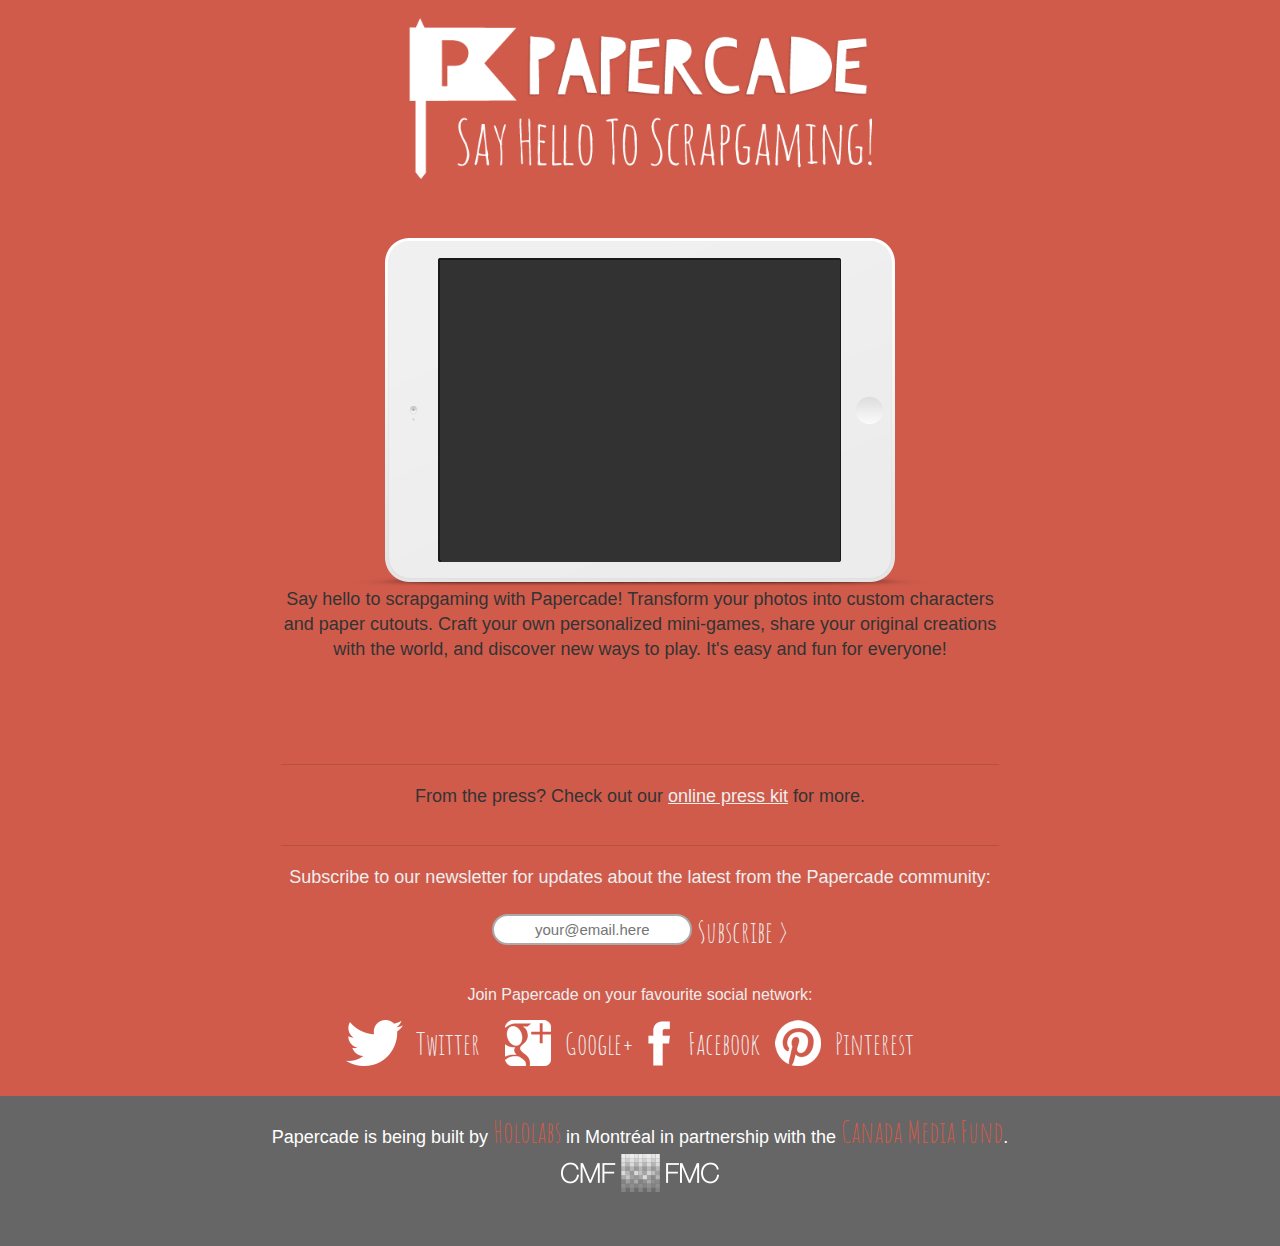
<file: index.html>
<!DOCTYPE html>
<!--[if lt IE 7]>      <html class="no-js lt-ie9 lt-ie8 lt-ie7"> <![endif]-->
<!--[if IE 7]>         <html class="no-js lt-ie9 lt-ie8"> <![endif]-->
<!--[if IE 8]>         <html class="no-js lt-ie9"> <![endif]-->
<!--[if gt IE 8]><!--> <html class="no-js"> <!--<![endif]-->
    <head>
        <meta charset="utf-8">
        <meta http-equiv="X-UA-Compatible" content="IE=edge,chrome=1">
        <title>Papercade ✂ Say Hello to Scrapgaming!</title>
        <meta name="description" content="">
        <meta name="viewport" content="width=device-width">
		
		<link href='http://fonts.googleapis.com/css?family=Amatic+SC' rel='stylesheet' type='text/css'>
    <link rel="stylesheet" href="css/normalize.min.css">
    <link rel="stylesheet" href="css/main.css">
    <link href="//maxcdn.bootstrapcdn.com/font-awesome/4.1.0/css/font-awesome.min.css" rel="stylesheet">
		
		<script>
		 (function(i,s,o,g,r,a,m){i['GoogleAnalyticsObject']=r;i[r]=i[r]||function(){
		 (i[r].q=i[r].q||[]).push(arguments)},i[r].l=1*new Date();a=s.createElement(o),
		 m=s.getElementsByTagName(o)[0];a.async=1;a.src=g;m.parentNode.insertBefore(a,m)
		 })(window,document,'script','//www.google-analytics.com/analytics.js','ga');
		
		 ga('create', 'UA-20166939-5', 'papercade.com');
		 ga('send', 'pageview');
		
		</script>
<meta name="p:domain_verify" content="06e3b3d8e8950aa2fadb73460fa3903d"/>
        <!--[if lt IE 9]>
            <script src="//html5shiv.googlecode.com/svn/trunk/html5.js"></script>
            <script>window.html5 || document.write('<script src="js/vendor/html5shiv.js"><\/script>')</script>
        <![endif]-->
    </head>
    <body>
        <!--[if lt IE 7]>
            <p class="chromeframe">You are using an <strong>outdated</strong> browser. Please <a href="http://browsehappy.com/">upgrade your browser</a> or <a href="http://www.google.com/chromeframe/?redirect=true">activate Google Chrome Frame</a> to improve your experience.</p>
        <![endif]-->
		
		<header>
			<img src="img/Papercade_Web_Horizontal.png" alt="Papercade - Say Hello to Scrap-Gaming!">
		</header>
		
		<div class="content clearfix">
			<div class="ipad">
				<div class="screen">
				
					<!-- Note: Video embed goes here. Height and width should be set to 100% -->
					<iframe width="100%" height="100%" src="//www.youtube.com/embed/TCIMr2ub6BM?rel=0&showinfo=0" frameborder="0" allowfullscreen></iframe>
				</div>
			</div>
			
			<div class="column full">
				<p>Say hello to scrapgaming with Papercade!

Transform your photos into custom characters and paper cutouts. Craft your own personalized mini-games, share your original creations with the world, and discover new ways to play. It's easy and fun for everyone! </p>
              
              <p><a href="https://itunes.apple.com/us/app/papercade-craft-share-your/id908734397?mt=8&uo=4" target="itunes_store" style="display:inline-block;overflow:hidden;background:url(https://linkmaker.itunes.apple.com/htmlResources/assets/en_us//images/web/linkmaker/badge_appstore-lrg.png) no-repeat;width:135px;height:40px;@media only screen{background-image:url(https://linkmaker.itunes.apple.com/htmlResources/assets/en_us//images/web/linkmaker/badge_appstore-lrg.svg);}"></a></p>
              <hr width="100%">
              <p>From the press? Check out our <a href="http://www.hololabs.org/projects/papercade/">online press kit</a> for more.  
			<hr width="100%">
				<p class="action">
					Subscribe to our newsletter for updates about the latest from the Papercade community:
				</p>
			</div>
			
			
				<div id="mc_embed_signup">
					<form action="http://papercade.us2.list-manage1.com/subscribe/post?u=282a6656ac81545bec4634cfc&id=b234f95487" method="post" id="mc-embedded-subscribe-form" name="mc-embedded-subscribe-form" class="validate" target="_blank">
					<input type="email" value="" name="EMAIL" class="email" id="mce-EMAIL" placeholder="your@email.here" required onfocus="this.placeholder = '';" onblur="if (this.value == '') {this.placeholder = 'your@email.here';}">
					<input type="submit" value="Subscribe >" name="subscribe" id="mc-embedded-subscribe" class="button"></div>
					</form>
					
			<!-- This is what mike & stephane were working on:
			<p>&nbsp</p>
			<p class="action">Join Papercade on your favourite social network:</p>
			<ul class="social">
			<li><a class="button twitter" href="https://twitter.com/PapercadeGame">Twitter</a></li>
			<li><a class="button googleplus" href="https://plus.google.com/107065335783936542996" rel="publisher">Google+</a> </li>
			<li><a class="button facebook" href="https://www.facebook.com/PapercadeGame">Facebook</a></li>
			<li><a class="button pinterest" href="http://www.pinterest.com/papercadegame">Pinterest</a></li>
			</ul>
			-->
			
			<p>&nbsp</p>
			<p class="action">Join Papercade on your favourite social network:</p>
			<p class="social">
			<a class="button twitter" href="https://twitter.com/PapercadeGame">Twitter</a>
			<a class="button googleplus" href="https://plus.google.com/107065335783936542996" rel="publisher">Google+</a> 
			<a class="button facebook" href="https://www.facebook.com/PapercadeGame">Facebook</a>
			<a class="button pinterest" href="http://www.pinterest.com/papercadegame">Pinterest</a>
			</p>


		</div>
		
		<footer>
			Papercade is being built by <a href="http://www.hololabs.org">Hololabs</a> in Montréal in partnership
with the <a href="http://www.cmf-fmc.ca">Canada&nbsp;Media&nbsp;Fund</a>.<br>

			<a class="cmf" href="http://www.cmf-fmc.ca"> </a>
		</footer>
		
        <script src="//ajax.googleapis.com/ajax/libs/jquery/1.10.1/jquery.min.js"></script>
        <script>window.jQuery || document.write('<script src="js/vendor/jquery-1.10.1.min.js"><\/script>')</script>

        <script src="js/main.js"></script>
        
    </body>
</html>
</file>
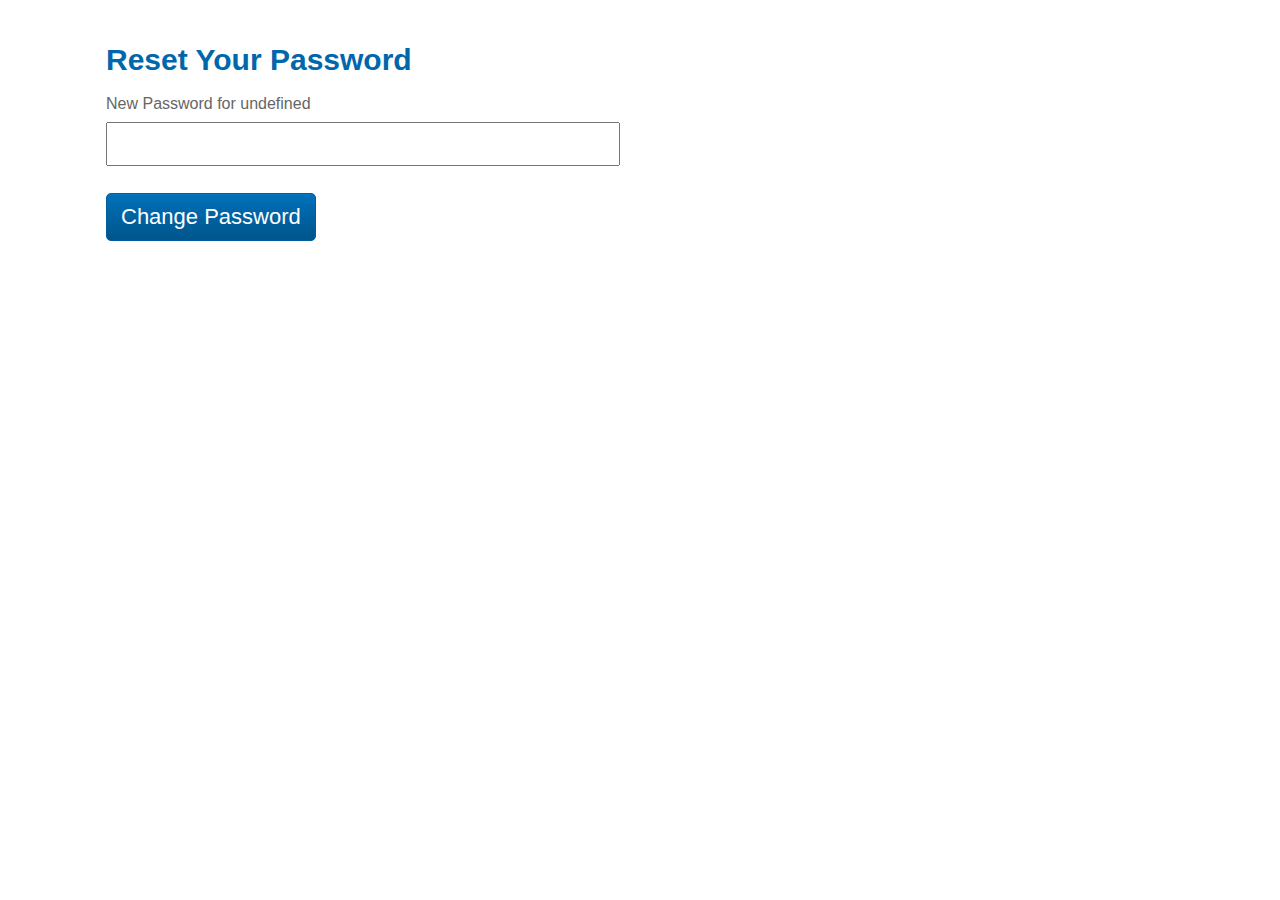
<file: choose_password.html>
<!DOCTYPE html>
<html>
  <!-- This page is displayed when someone clicks a valid 'reset password' link.
       Pro and Enterprise accounts may edit this page and tell Parse to use that custom
       version in their Parse app. See the App Settings page for more information.
       Users should feel free to add to this page (i.e. branding or security widgets)
       but should be sure not to delete any of the form inputs or the javascript from the
       template file. This javascript is what adds the necessary values to authenticate
       this session with Parse.
       The query params 'username' and 'app' hold the friendly names for your current user and
       your app. You should feel free to incorporate their values to make the page more personal.
       If you are missing form parameters in your POST, Parse will navigate back to this page and
       add an 'error' query parameter.
  -->
  <head>
  <title>Password Reset</title>
  <style type='text/css'>
    h1 {
      display: block;
      font: inherit;
      font-size: 30px;
      font-weight: 600;
      height: 30px;
      line-height: 30px;
      margin: 45px 0px 45px 0px;
      padding: 0px 8px 0px 8px;
    }

    .error {
      color: red;
      padding: 0px 8px 0px 8px;
      margin: -25px 0px -20px 0px;
    }

    body {
      font-family: 'Open Sans', 'Helvetica Neue', Helvetica;
      color: #0067AB;
      margin: 15px 99px 0px 98px;
    }

    label {
      color: #666666;
    }
    form {
      margin: 0px 0px 45px 0px;
      padding: 0px 8px 0px 8px;
    }
    form > * {
      display: block;
      margin-top: 25px;
      margin-bottom: 7px;
    }

    button {
      font-size: 22px;
      color: white;
      background: #0067AB;
      -moz-border-radius: 5px;
      -webkit-border-radius: 5px;
      -o-border-radius: 5px;
      -ms-border-radius: 5px;
      -khtml-border-radius: 5px;
      border-radius: 5px;
      background-image: -webkit-gradient(linear,50% 0,50% 100%,color-stop(0%,#0070BA),color-stop(100%,#00558C));
      background-image: -webkit-linear-gradient(#0070BA,#00558C);
      background-image: -moz-linear-gradient(#0070BA,#00558C);
      background-image: -o-linear-gradient(#0070BA,#00558C);
      background-image: -ms-linear-gradient(#0070BA,#00558C);
      background-image: linear-gradient(#0070BA,#00558C);
      -moz-box-shadow: inset 0 1px 0 0 #0076c4;
      -webkit-box-shadow: inset 0 1px 0 0 #0076c4;
      -o-box-shadow: inset 0 1px 0 0 #0076c4;
      box-shadow: inset 0 1px 0 0 #0076c4;
      border: 1px solid #005E9C;
      padding: 10px 14px;
      cursor: pointer;
      outline: none;
      display: block;
      font-family: "Helvetica Neue",Helvetica;

      -webkit-box-align: center;
      text-align: center;
      box-sizing: border-box;
      letter-spacing: normal;
      word-spacing: normal;
      line-height: normal;
      text-transform: none;
      text-indent: 0px;
      text-shadow: none;
    }

    button:hover {
      background-image: -webkit-gradient(linear,50% 0,50% 100%,color-stop(0%,#0079CA),color-stop(100%,#005E9C));
      background-image: -webkit-linear-gradient(#0079CA,#005E9C);
      background-image: -moz-linear-gradient(#0079CA,#005E9C);
      background-image: -o-linear-gradient(#0079CA,#005E9C);
      background-image: -ms-linear-gradient(#0079CA,#005E9C);
      background-image: linear-gradient(#0079CA,#005E9C);
      -moz-box-shadow: inset 0 0 0 0 #0076c4;
      -webkit-box-shadow: inset 0 0 0 0 #0076c4;
      -o-box-shadow: inset 0 0 0 0 #0076c4;
      box-shadow: inset 0 0 0 0 #0076c4;
    }

    button:active {
      background-image: -webkit-gradient(linear,50% 0,50% 100%,color-stop(0%,#00395E),color-stop(100%,#005891));
      background-image: -webkit-linear-gradient(#00395E,#005891);
      background-image: -moz-linear-gradient(#00395E,#005891);
      background-image: -o-linear-gradient(#00395E,#005891);
      background-image: -ms-linear-gradient(#00395E,#005891);
      background-image: linear-gradient(#00395E,#005891);
    }

    input {
      color: black;
      cursor: auto;
      display: inline-block;
      font-family: 'Helvetica Neue', Helvetica;
      font-size: 25px;
      height: 30px;
      letter-spacing: normal;
      line-height: normal;
      margin: 2px 0px 2px 0px;
      padding: 5px;
      text-transform: none;
      vertical-align: baseline;
      width: 500px;
      word-spacing: 0px; 
    }

  </style>
</head>
<body>
  <h1>Reset Your Password<span id='app'></span></h1>
  <noscript>We apologize, but resetting your password requires javascript</noscript>
  <div class='error' id='error'></div>
  <form id='form' action='#' method='POST'>
    <label>New Password for <span id='username_label'></span></label>
    <input name="new_password" type="password" />
    <input name='utf-8' type='hidden' value='✓' />
    <input name="username" id="username" type="hidden" />
    <input name="token" id="token" type="hidden" />
    <button>Change Password</button>
  </form>

<script language='javascript' type='text/javascript'>
  <!--
  window.onload = function() {
    var urlParams = {};
    (function () {
        var pair, // Really a match. Index 0 is the full match; 1 & 2 are the key & val.
            tokenize = /([^&=]+)=?([^&]*)/g,
            // decodeURIComponents escapes everything but will leave +s that should be ' '
            re_space = function (s) { return decodeURIComponent(s.replace(/\+/g, " ")); },
            // Substring to cut off the leading '?'
            querystring = window.location.search.substring(1);

        while (pair = tokenize.exec(querystring))
           urlParams[re_space(pair[1])] = re_space(pair[2]);
    })();

    var base = 'https://www.parse.com';
    var id = urlParams['id'];
    document.getElementById('form').setAttribute('action', base + '/apps/' + id + '/request_password_reset');
    document.getElementById('username').value = urlParams['username'];
    document.getElementById('username_label').appendChild(document.createTextNode(urlParams['username']));

    document.getElementById('token').value = urlParams['token'];
    if (urlParams['error']) {
      document.getElementById('error').appendChild(document.createTextNode(urlParams['error']));
    }
    if (urlParams['app']) {
      document.getElementById('app').appendChild(document.createTextNode(' for ' + urlParams['app']));
    }
  }
  //-->
</script>
</body>
</file>
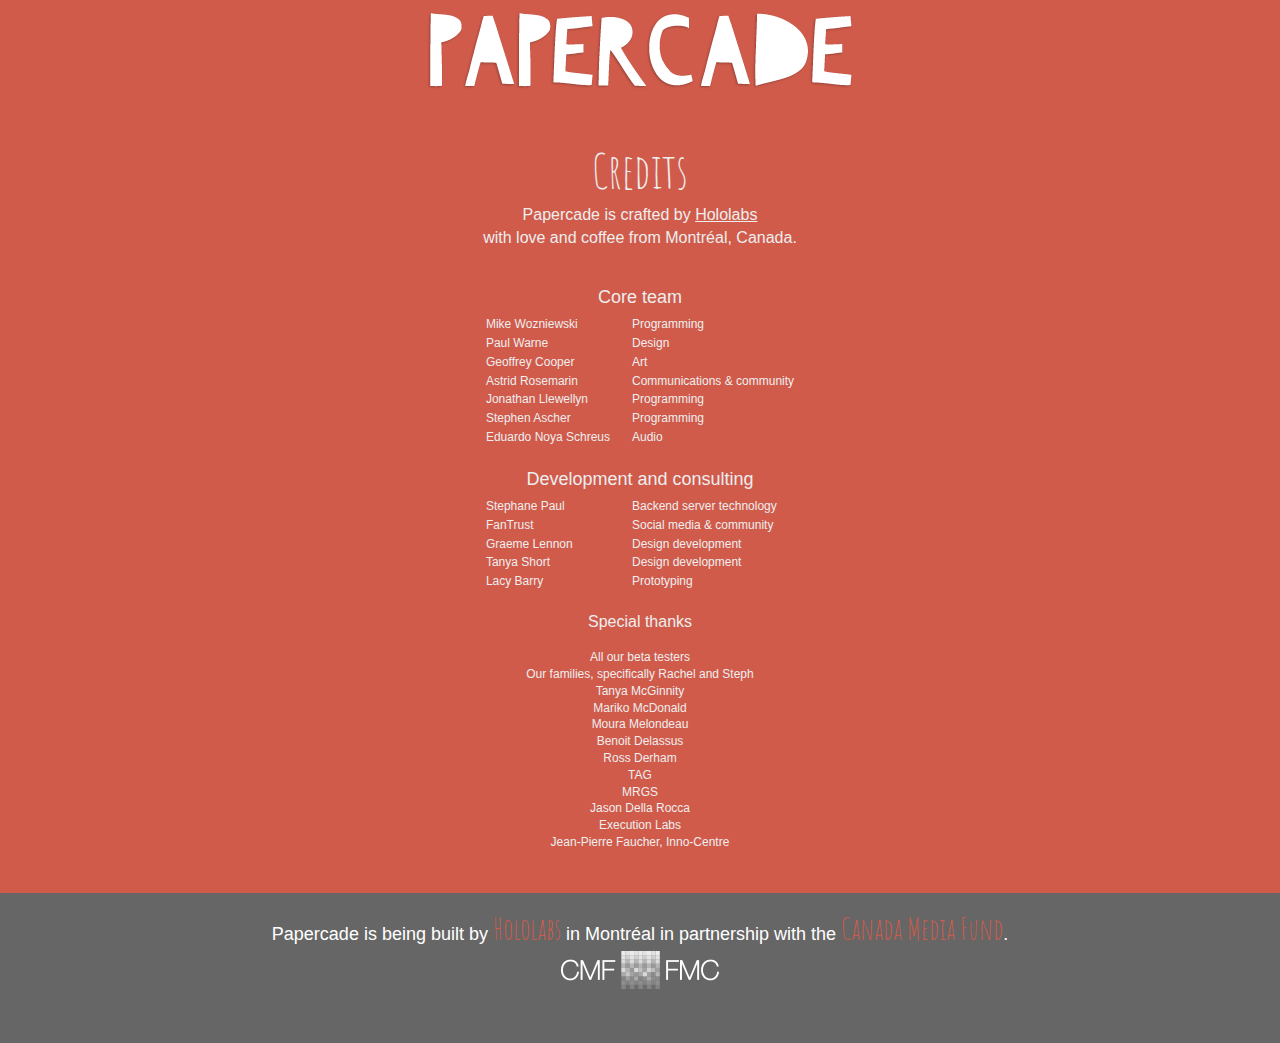
<file: credits.html>
<!DOCTYPE html>
<!--[if lt IE 7]>      <html class="no-js lt-ie9 lt-ie8 lt-ie7"> <![endif]-->
<!--[if IE 7]>         <html class="no-js lt-ie9 lt-ie8"> <![endif]-->
<!--[if IE 8]>         <html class="no-js lt-ie9"> <![endif]-->
<!--[if gt IE 8]><!--> <html class="no-js"> <!--<![endif]-->

    <head>
        <meta charset="utf-8">
        <meta http-equiv="X-UA-Compatible" content="IE=edge,chrome=1">
        <title>Papercade ✂ Credits</title>
        <meta name="description" content="">
        <meta name="viewport" content="width=device-width">

        <link href='http://fonts.googleapis.com/css?family=Amatic+SC' rel='stylesheet' type='text/css'>
        <link rel="stylesheet" href="css/normalize.min.css">
        <link rel="stylesheet" href="css/main.css">
        <link href="//maxcdn.bootstrapcdn.com/font-awesome/4.1.0/css/font-awesome.min.css" rel="stylesheet">

        <script>
         (function(i,s,o,g,r,a,m){i['GoogleAnalyticsObject']=r;i[r]=i[r]||function(){r].q=i[r].q||[]).push(arguments)},i[r].l=1*new Date();a=s.createElement(o),
         m=s.getElementsByTagName(o)[0];a.async=1;a.src=g;m.parentNode.insertBefore(a,m)
         })(window,document,'script','//www.google-analytics.com/analytics.js','ga');
         ga('create', 'UA-20166939-5', 'papercade.com');
         ga('send', 'pageview');
        </script>

        <!--[if lt IE 9]>
            <script src="//html5shiv.googlecode.com/svn/trunk/html5.js"></script>
            <script>window.html5 || document.write('<script src="js/vendor/html5shiv.js"><\/script>')</script>
        <![endif]-->

    </head>

    <body>
        <!--[if lt IE 7]>

            <p class="chromeframe">You are using an <strong>outdated</strong> browser. Please <a href="http://browsehappy.com/">upgrade your browser</a> or <a href="http://www.google.com/chromeframe/?redirect=true">activate Google Chrome Frame</a> to improve your experience.</p>

        <![endif]-->

        <header>
            <!--<h1>Papercade ✂ Credits</h1>-->
            <a href="/"><img src="img/Papercade_Web_Horizontal_Title.png" alt="Papercade - Say Hello to Scrap-Gaming!"></a>
        </header>

        <div class="content clearfix">

            <h2>Credits</h2>

<p>Papercade is crafted by <a href="http://hololabs.org">Hololabs</a><br> with love and coffee from Montréal, Canada.</p>

<table>

<tr><td colspan="2" class="tableHeading">Core team</td></tr>
<tr><td>Mike Wozniewski <a href="http://twitter.com/mikewoz"><i class="fa-li fa fa-twitter fa-fw"></i></a></td><td>Programming</td></tr>
<tr><td>Paul Warne</td><td>Design</td></tr>
<tr><td>Geoffrey Cooper</td><td>Art</td></tr>
<tr><td>Astrid Rosemarin</td><td>Communications &amp; community</td></tr>
<tr><td>Jonathan Llewellyn</td><td>Programming</td></tr>
<tr><td>Stephen Ascher</td><td>Programming</td></tr>
<tr><td>Eduardo Noya Schreus</td><td>Audio</td></tr>

<tr><td colspan="2" class="tableHeading">Development and consulting</td></tr>
<tr><td>Stephane Paul</td><td>Backend server technology</td></tr>
<tr><td>FanTrust</td><td>Social media &amp; community</td></tr>
<tr><td>Graeme Lennon</td><td>Design development</td></tr>
<tr><td>Tanya Short</td><td>Design development</td></tr>
<tr><td>Lacy Barry</td><td>Prototyping</td></tr>
</table>

<p>Special thanks</p>
<p class="specialThanks">
All our beta testers<br>
Our families, specifically Rachel and Steph<br>
Tanya McGinnity<br>
Mariko McDonald<br>
Moura Melondeau<br>
Benoit Delassus<br>
Ross Derham<br>
TAG<br>
MRGS<br>
Jason Della Rocca<br>
Execution Labs<br>
Jean-Pierre Faucher, Inno-Centre<br>
</p>


</div>

 

 

        <footer>

            Papercade is being built by <a href="http://www.hololabs.org">Hololabs</a> in Montréal in partnership

with the <a href="http://www.cmf-fmc.ca">Canada&nbsp;Media&nbsp;Fund</a>.<br>

 

            <a class="cmf" href="http://www.cmf-fmc.ca"> </a>

        </footer>

        

        <script src="//ajax.googleapis.com/ajax/libs/jquery/1.10.1/jquery.min.js"></script>

        <script>window.jQuery || document.write('<script src="js/vendor/jquery-1.10.1.min.js"><\/script>')</script>

 

        <script src="js/main.js"></script>

        

    </body>

</html>
</file>
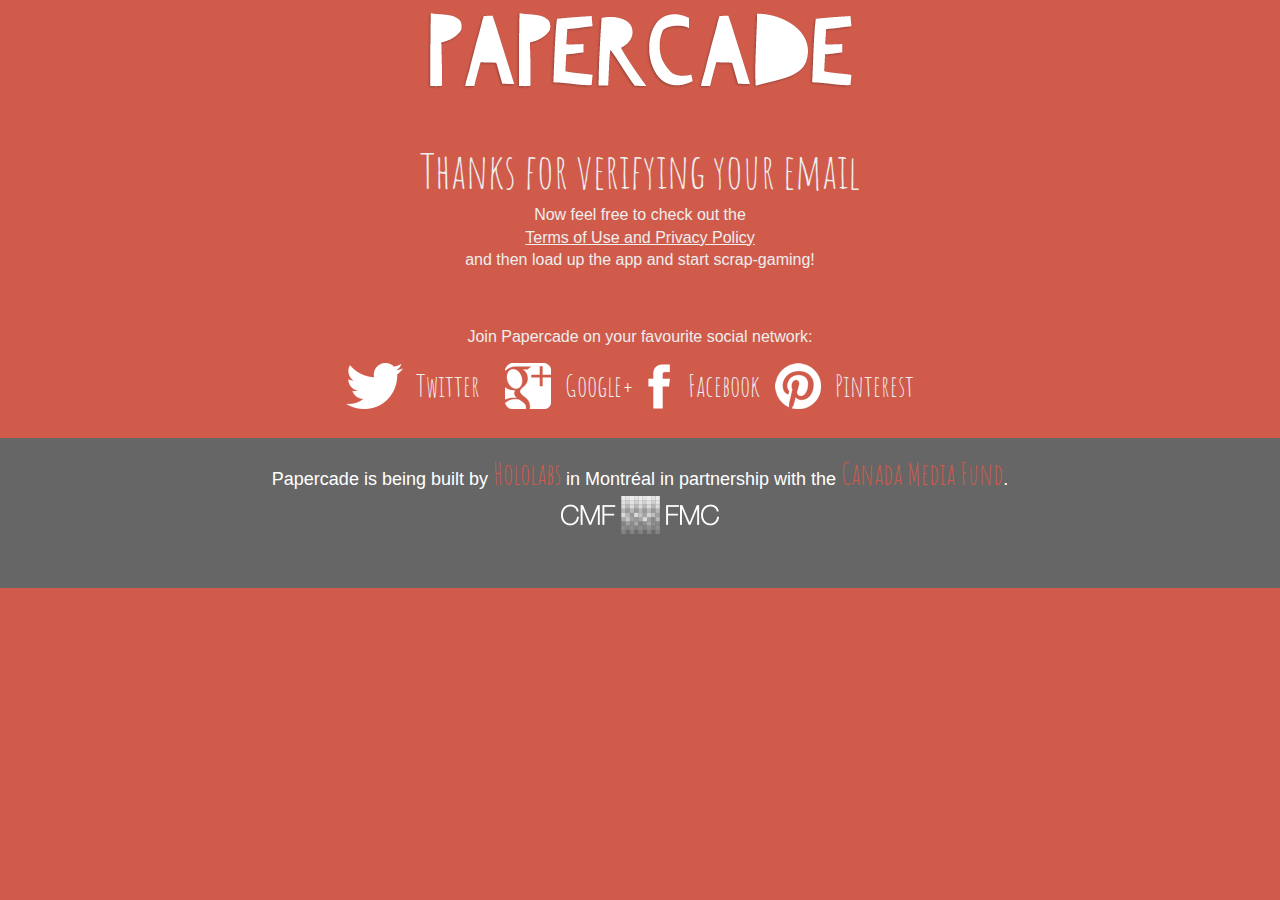
<file: email_verification.html>
<!DOCTYPE html>
<!--[if lt IE 7]>      <html class="no-js lt-ie9 lt-ie8 lt-ie7"> <![endif]-->
<!--[if IE 7]>         <html class="no-js lt-ie9 lt-ie8"> <![endif]-->
<!--[if IE 8]>         <html class="no-js lt-ie9"> <![endif]-->
<!--[if gt IE 8]><!--> <html class="no-js"> <!--<![endif]-->
    <head>
        <meta charset="utf-8">
        <meta http-equiv="X-UA-Compatible" content="IE=edge,chrome=1">
        <title>Papercade ✂ Email Verification</title>
        <meta name="description" content="">
        <meta name="viewport" content="width=device-width">
		
		<link href='http://fonts.googleapis.com/css?family=Amatic+SC' rel='stylesheet' type='text/css'>
    <link rel="stylesheet" href="css/normalize.min.css">
    <link rel="stylesheet" href="css/main.css">
    <link href="//maxcdn.bootstrapcdn.com/font-awesome/4.1.0/css/font-awesome.min.css" rel="stylesheet">
		
		<script>
		 (function(i,s,o,g,r,a,m){i['GoogleAnalyticsObject']=r;i[r]=i[r]||function(){
		 (i[r].q=i[r].q||[]).push(arguments)},i[r].l=1*new Date();a=s.createElement(o),
		 m=s.getElementsByTagName(o)[0];a.async=1;a.src=g;m.parentNode.insertBefore(a,m)
		 })(window,document,'script','//www.google-analytics.com/analytics.js','ga');
		
		 ga('create', 'UA-20166939-5', 'papercade.com');
		 ga('send', 'pageview');
		
		</script>

        <!--[if lt IE 9]>
            <script src="//html5shiv.googlecode.com/svn/trunk/html5.js"></script>
            <script>window.html5 || document.write('<script src="js/vendor/html5shiv.js"><\/script>')</script>
        <![endif]-->
    </head>
    <body>
        <!--[if lt IE 7]>
            <p class="chromeframe">You are using an <strong>outdated</strong> browser. Please <a href="http://browsehappy.com/">upgrade your browser</a> or <a href="http://www.google.com/chromeframe/?redirect=true">activate Google Chrome Frame</a> to improve your experience.</p>
        <![endif]-->
		
		<header>
			<!-- <h1>Papercade ✂ Policies</h1> -->
			<a href="/"><img src="img/Papercade_Web_Horizontal_Title.png" alt="Papercade - Say Hello to Scrap-Gaming!"></a>
		</header>
		
		<div class="content clearfix">

      <h2>Thanks for verifying your email</h2>
      <p>Now feel free to check out the<br>
      <a href="terms.html">Terms of Use and Privacy Policy</a><br>
      and then load up the app and start scrap-gaming!
      </p>
      
			<p>&nbsp</p>
			<p class="action">Join Papercade on your favourite social network:</p>
			<p class="social">
			<a class="button twitter" href="https://twitter.com/PapercadeGame">Twitter</a>
			<a class="button googleplus" href="https://plus.google.com/107065335783936542996" rel="publisher">Google+</a> 
			<a class="button facebook" href="https://www.facebook.com/PapercadeGame">Facebook</a>
			<a class="button pinterest" href="http://www.pinterest.com/papercadegame">Pinterest</a>
			</p>

    </div>


		<footer>
			Papercade is being built by <a href="http://www.hololabs.org">Hololabs</a> in Montréal in partnership
with the <a href="http://www.cmf-fmc.ca">Canada&nbsp;Media&nbsp;Fund</a>.<br>

			<a class="cmf" href="http://www.cmf-fmc.ca"> </a>
		</footer>
		
        <script src="//ajax.googleapis.com/ajax/libs/jquery/1.10.1/jquery.min.js"></script>
        <script>window.jQuery || document.write('<script src="js/vendor/jquery-1.10.1.min.js"><\/script>')</script>

        <script src="js/main.js"></script>
        
    </body>
</html>
</file>
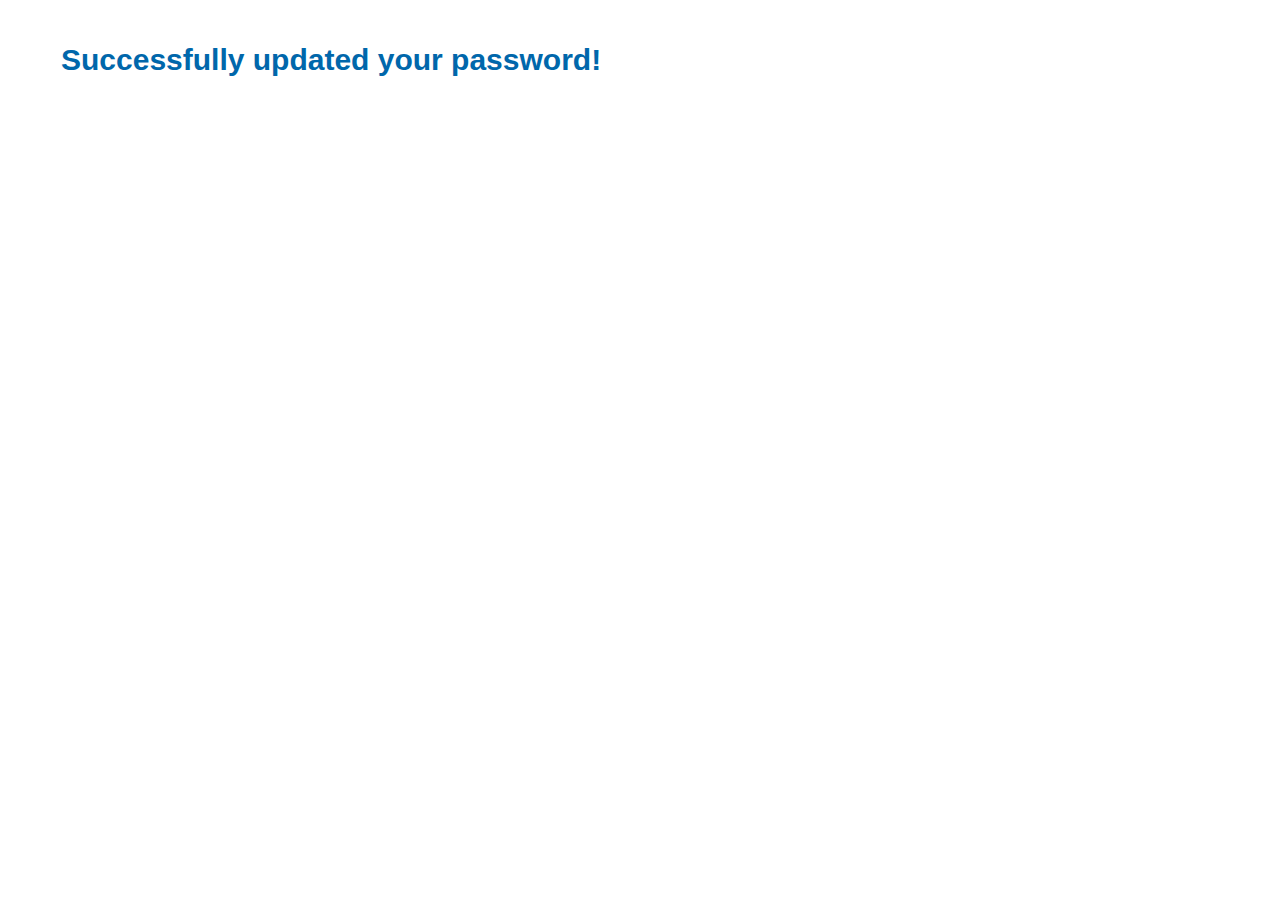
<file: password_updated.html>
<!DOCTYPE html>
<html>
  <!-- This page is displayed whenever someone has successfully reset their password.
       Pro and Enterprise accounts may edit this page and tell Parse to use that custom
       version in their Parse app. See the App Settigns page for more information.
       This page will be called with the query param 'username'
    -->
  <head>
  <title>Password Reset</title>
  <style type='text/css'>
    h1 {
      color: #0067AB;
      display: block;
      font: inherit;
      font-family: 'Open Sans', 'Helvetica Neue', Helvetica;
      font-size: 30px;
      font-weight: 600;
      height: 30px;
      line-height: 30px;
      margin: 45px 0px 0px 45px;
      padding: 0px 8px 0px 8px;
    }
  </style>
  <body>
    <h1>Successfully updated your password!</h1>
  </body>
</html>
</file>
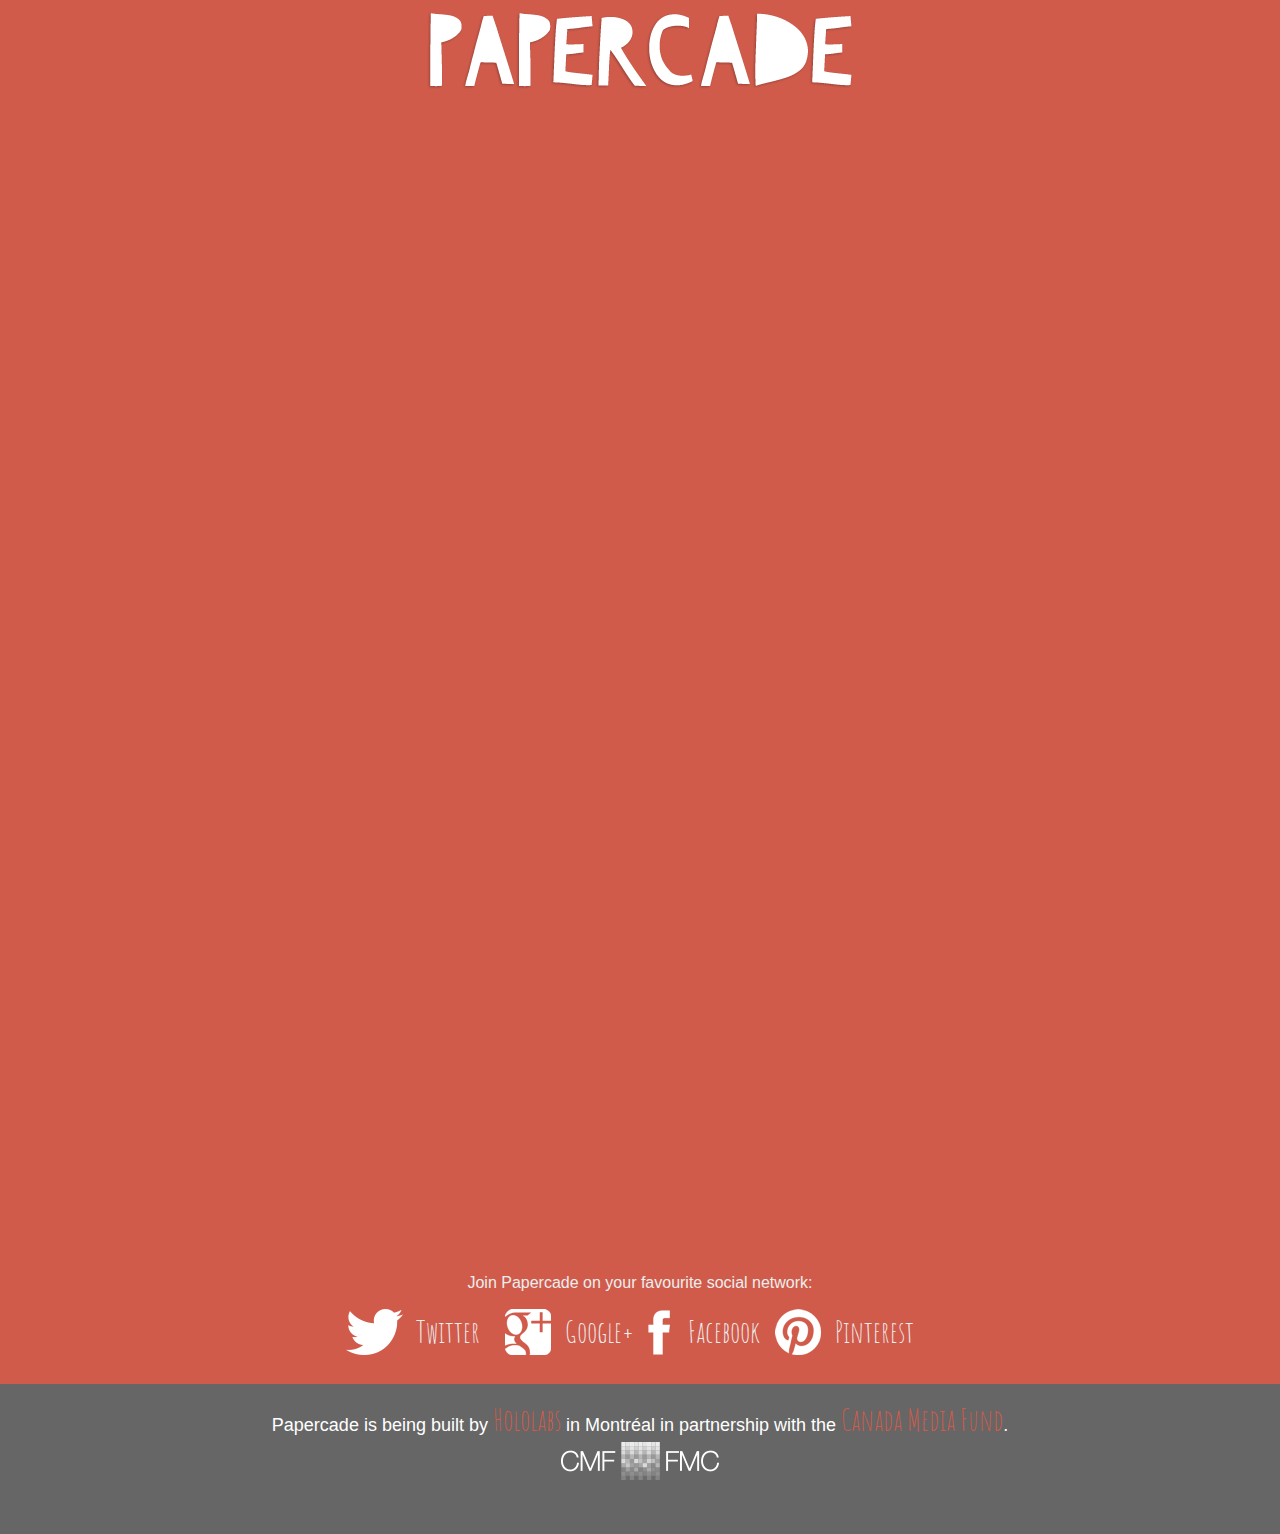
<file: support.html>
<!DOCTYPE html>
<!--[if lt IE 7]>      <html class="no-js lt-ie9 lt-ie8 lt-ie7"> <![endif]-->
<!--[if IE 7]>         <html class="no-js lt-ie9 lt-ie8"> <![endif]-->
<!--[if IE 8]>         <html class="no-js lt-ie9"> <![endif]-->
<!--[if gt IE 8]><!--> <html class="no-js"> <!--<![endif]-->
    <head>
        <meta charset="utf-8">
        <meta http-equiv="X-UA-Compatible" content="IE=edge,chrome=1">
        <title>Papercade ✂ Support</title>
        <meta name="description" content="">
        <meta name="viewport" content="width=device-width">
		
		<link href='http://fonts.googleapis.com/css?family=Amatic+SC' rel='stylesheet' type='text/css'>
    <link rel="stylesheet" href="css/normalize.min.css">
    <link rel="stylesheet" href="css/main.css">
    <link href="//maxcdn.bootstrapcdn.com/font-awesome/4.1.0/css/font-awesome.min.css" rel="stylesheet">
		
		<script>
		 (function(i,s,o,g,r,a,m){i['GoogleAnalyticsObject']=r;i[r]=i[r]||function(){
		 (i[r].q=i[r].q||[]).push(arguments)},i[r].l=1*new Date();a=s.createElement(o),
		 m=s.getElementsByTagName(o)[0];a.async=1;a.src=g;m.parentNode.insertBefore(a,m)
		 })(window,document,'script','//www.google-analytics.com/analytics.js','ga');
		
		 ga('create', 'UA-20166939-5', 'papercade.com');
		 ga('send', 'pageview');
		
		</script>

        <!--[if lt IE 9]>
            <script src="//html5shiv.googlecode.com/svn/trunk/html5.js"></script>
            <script>window.html5 || document.write('<script src="js/vendor/html5shiv.js"><\/script>')</script>
        <![endif]-->
    </head>
    <body>
        <!--[if lt IE 7]>
            <p class="chromeframe">You are using an <strong>outdated</strong> browser. Please <a href="http://browsehappy.com/">upgrade your browser</a> or <a href="http://www.google.com/chromeframe/?redirect=true">activate Google Chrome Frame</a> to improve your experience.</p>
        <![endif]-->
		
		<header>
			<!-- <h1>Papercade ✂ Policies</h1> -->
			<a href="/"><img src="img/Papercade_Web_Horizontal_Title.png" alt="Papercade - Say Hello to Scrap-Gaming!"></a>
		</header>
		
		<div class="content clearfix">

      <iframe src="https://docs.google.com/forms/d/1r25PHOxpuTVzDYg7ah9DCL1bRJbOQj02TYWDBF4-tl0/viewform?embedded=true" width="80%" height="1100" frameborder="0" marginheight="0" marginwidth="0">Loading...</iframe>
      <!--
      <iframe src="https://docs.google.com/a/hololabs.org/forms/d/1nAmVlOUwG6yWml_XA0eqBmnfL6aOzXDpW5Mvf1rCbVU/viewform?embedded=true" width="80%" height="500" frameborder="0" marginheight="0" marginwidth="0">Loading...</iframe>
			-->
			<p>&nbsp</p>
			<p class="action">Join Papercade on your favourite social network:</p>
			<p class="social">
			<a class="button twitter" href="https://twitter.com/PapercadeGame">Twitter</a>
			<a class="button googleplus" href="https://plus.google.com/107065335783936542996" rel="publisher">Google+</a> 
			<a class="button facebook" href="https://www.facebook.com/PapercadeGame">Facebook</a>
			<a class="button pinterest" href="http://www.pinterest.com/papercadegame">Pinterest</a>
			</p>

    </div>

		<footer>
			Papercade is being built by <a href="http://www.hololabs.org">Hololabs</a> in Montréal in partnership
with the <a href="http://www.cmf-fmc.ca">Canada&nbsp;Media&nbsp;Fund</a>.<br>

			<a class="cmf" href="http://www.cmf-fmc.ca"> </a>
		</footer>
		
        <script src="//ajax.googleapis.com/ajax/libs/jquery/1.10.1/jquery.min.js"></script>
        <script>window.jQuery || document.write('<script src="js/vendor/jquery-1.10.1.min.js"><\/script>')</script>

        <script src="js/main.js"></script>
        
    </body>
</html>
</file>
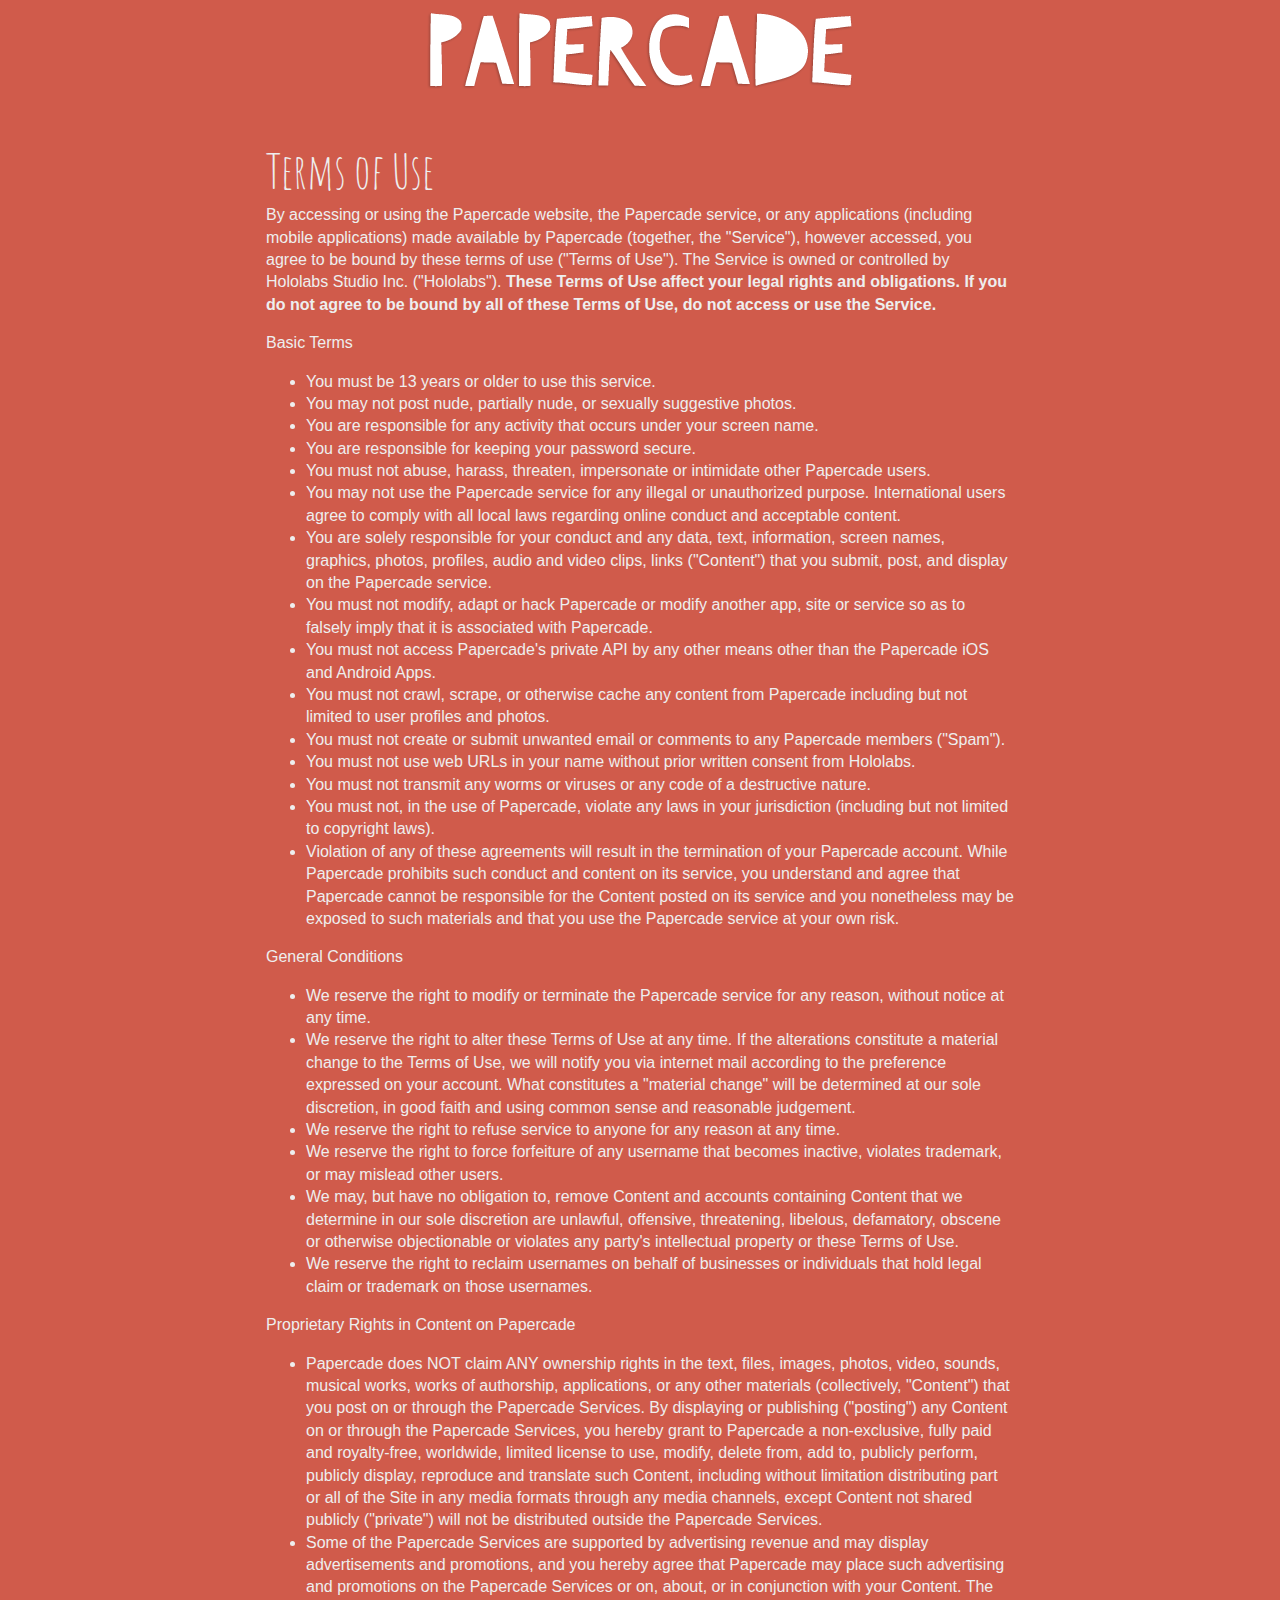
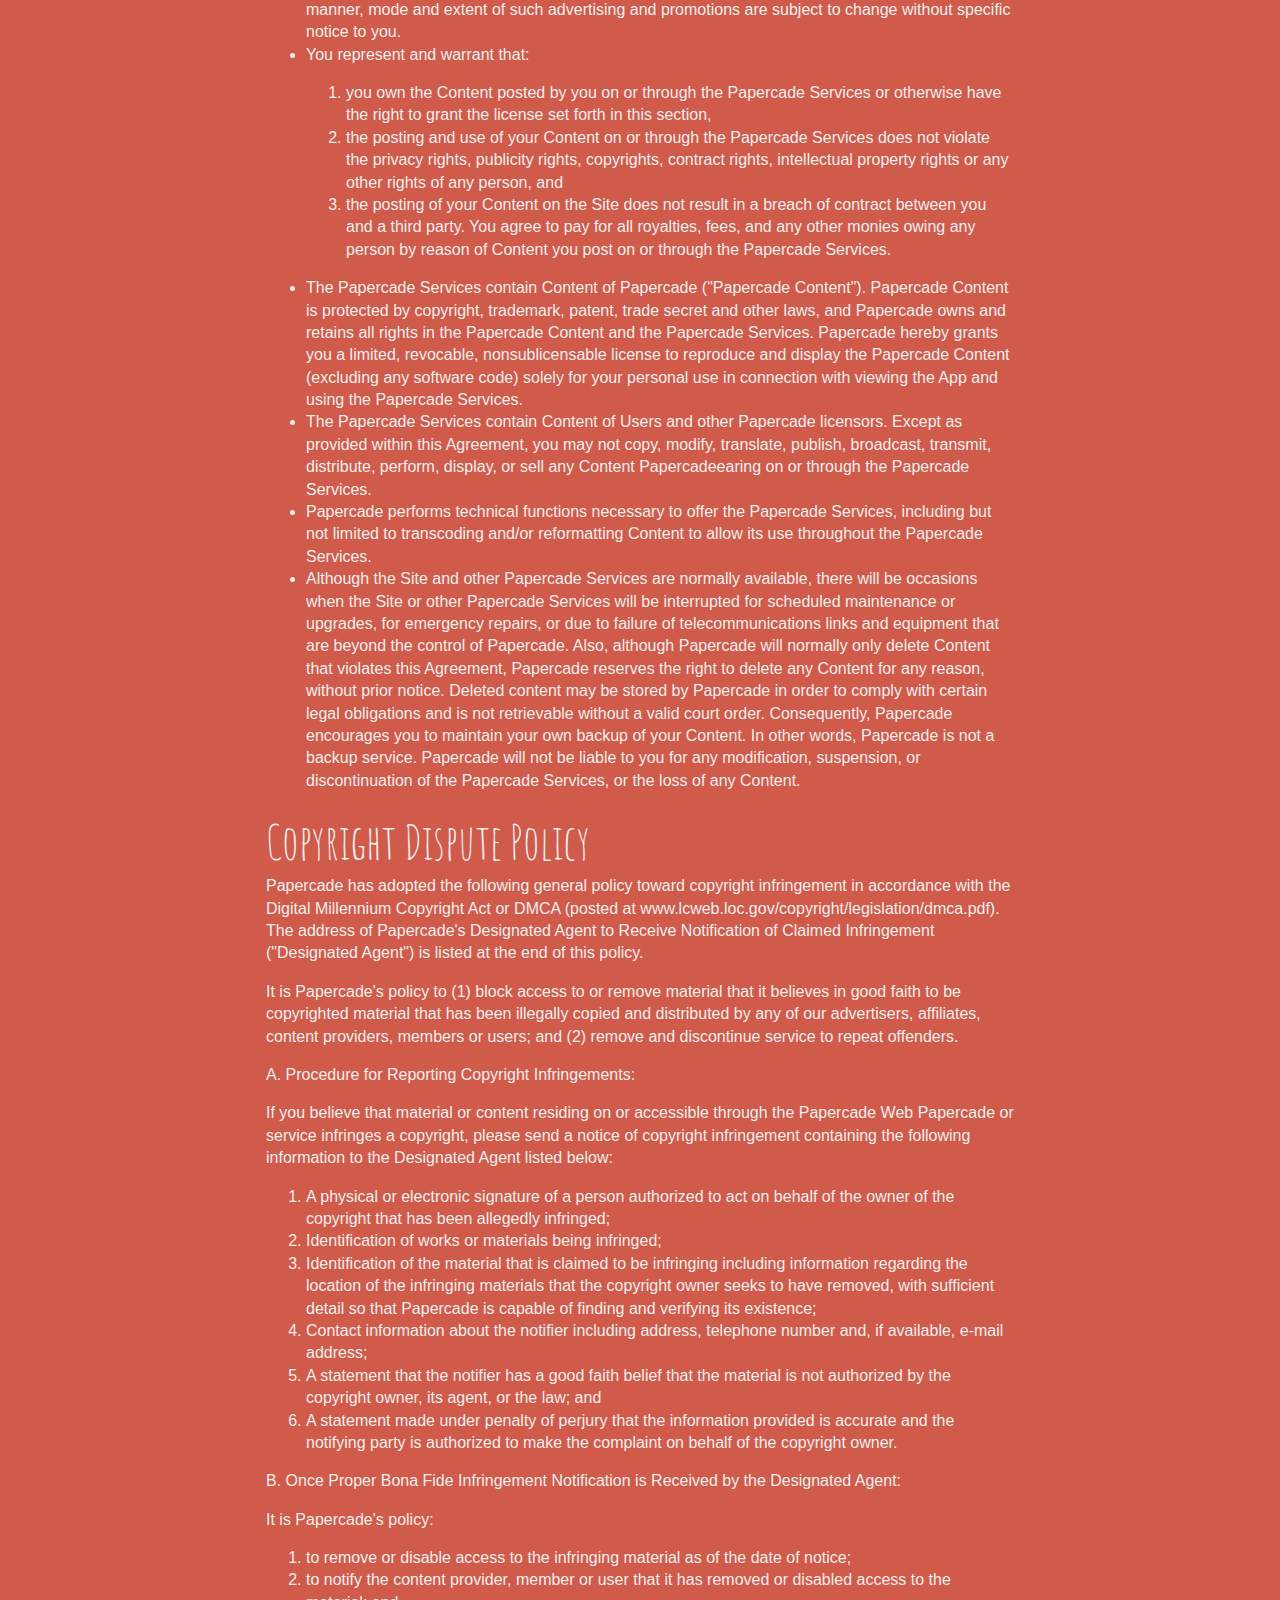
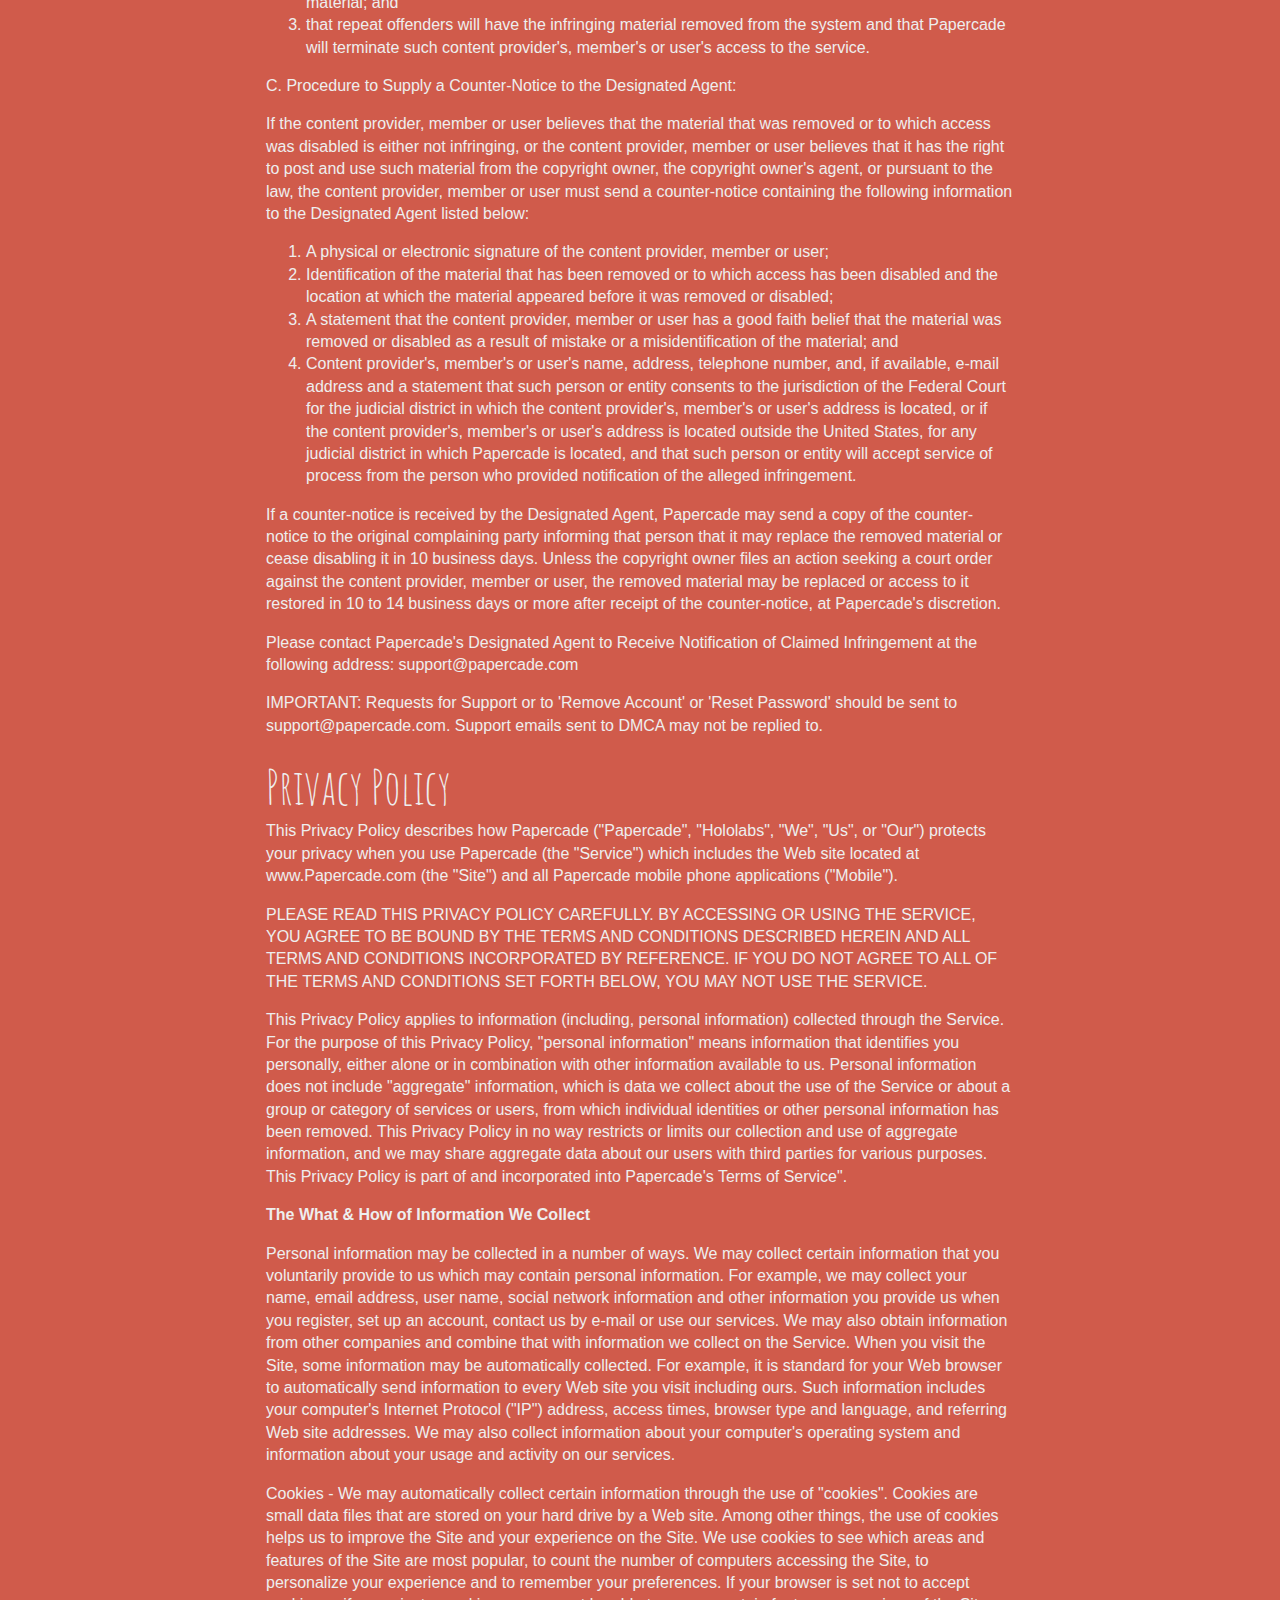
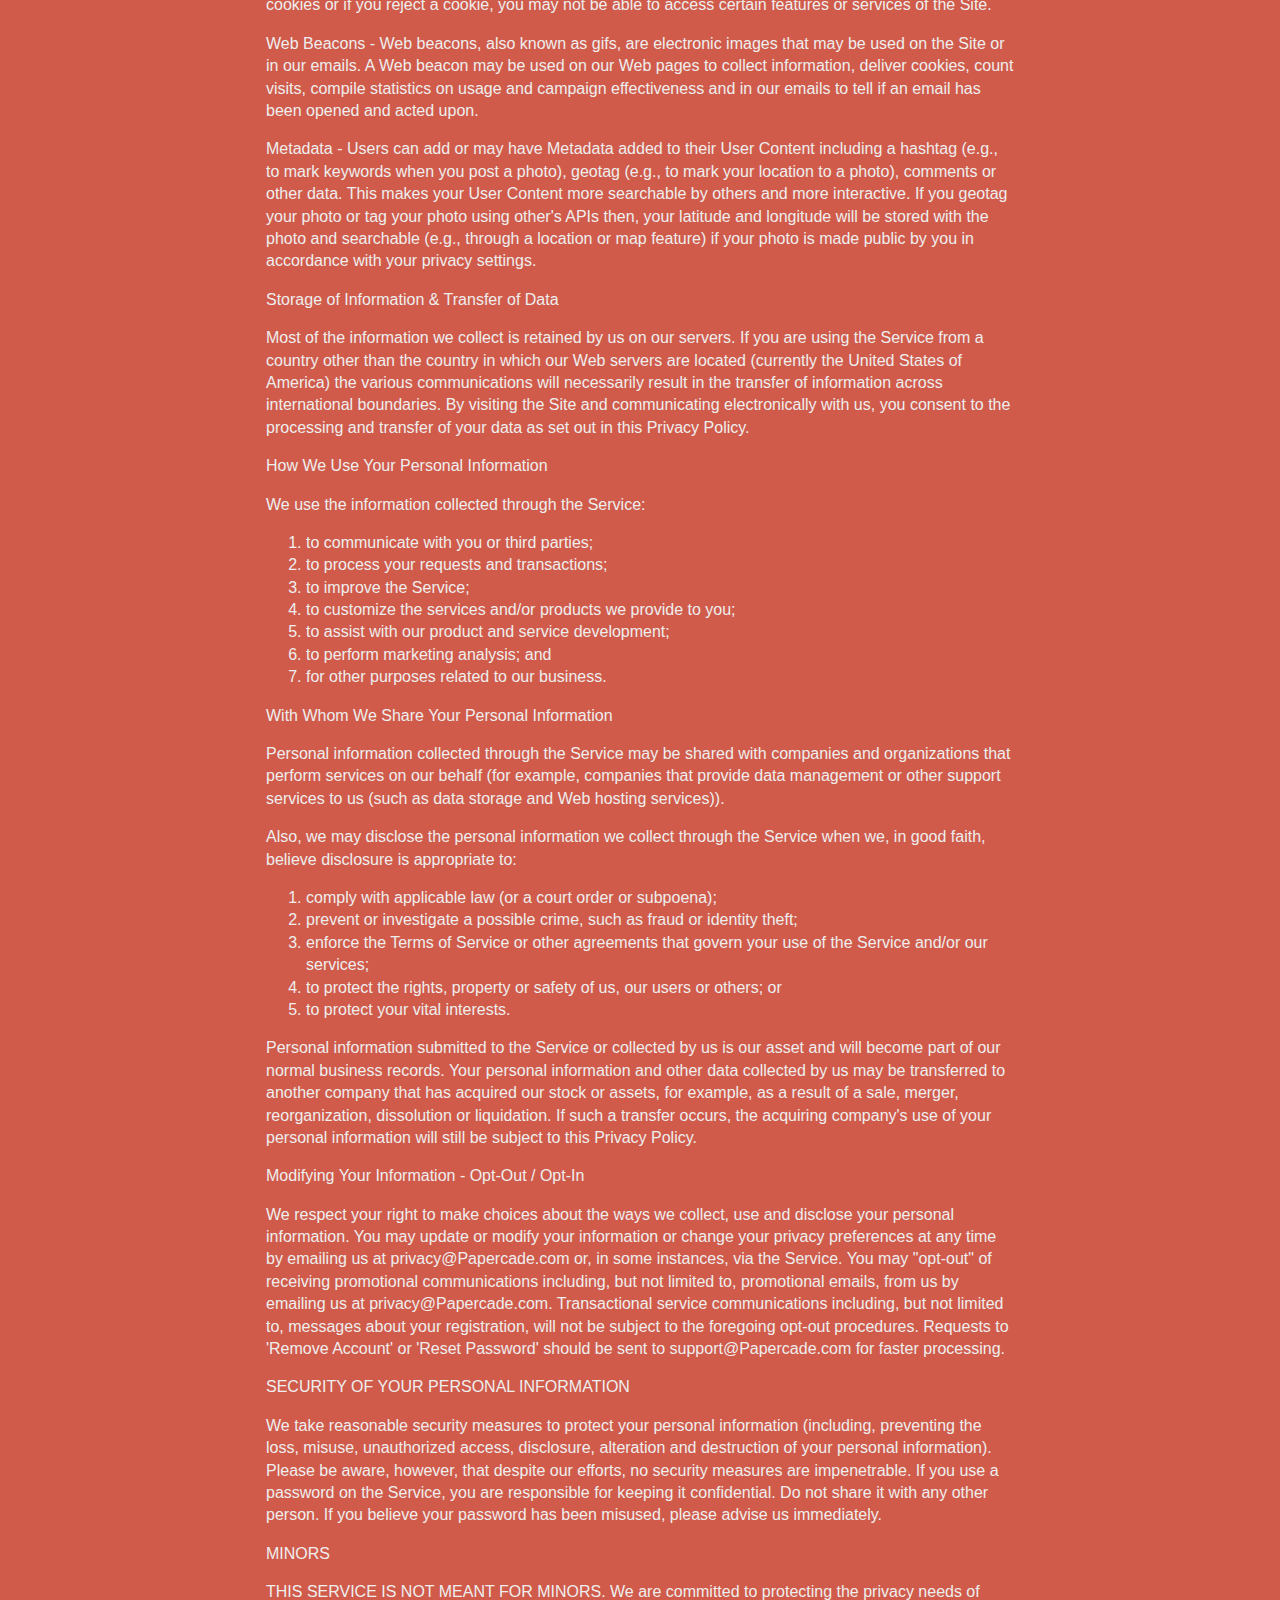
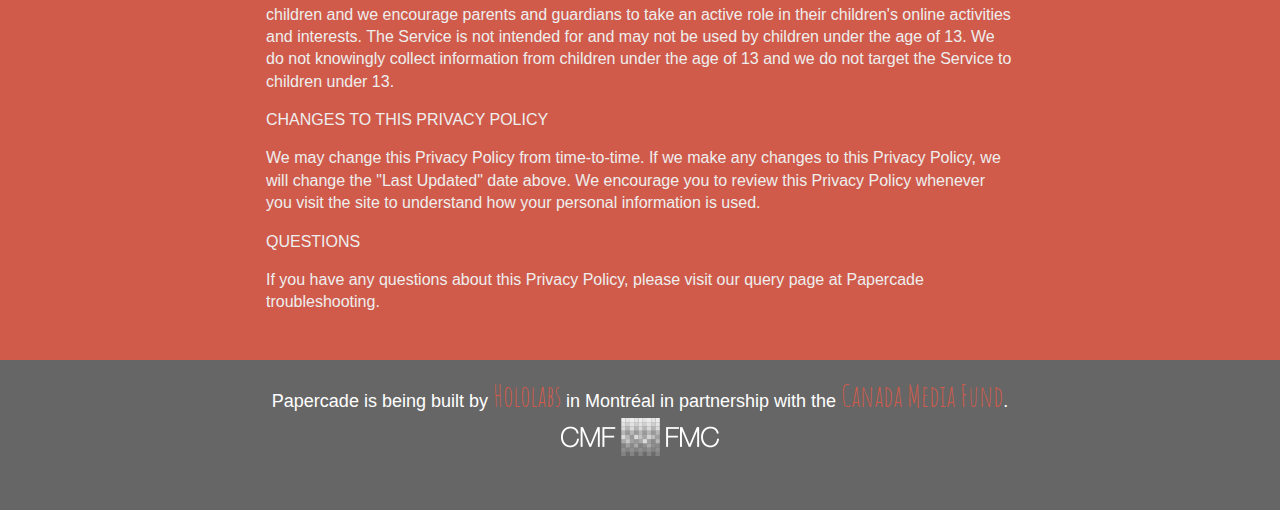
<file: terms.html>
<!DOCTYPE html>
<!--[if lt IE 7]>      <html class="no-js lt-ie9 lt-ie8 lt-ie7"> <![endif]-->
<!--[if IE 7]>         <html class="no-js lt-ie9 lt-ie8"> <![endif]-->
<!--[if IE 8]>         <html class="no-js lt-ie9"> <![endif]-->
<!--[if gt IE 8]><!--> <html class="no-js"> <!--<![endif]-->
    <head>
        <meta charset="utf-8">
        <meta http-equiv="X-UA-Compatible" content="IE=edge,chrome=1">
        <title>Papercade ✂ Terms of Use</title>
        <meta name="description" content="">
        <meta name="viewport" content="width=device-width">
		
		<link href='http://fonts.googleapis.com/css?family=Amatic+SC' rel='stylesheet' type='text/css'>
    <link rel="stylesheet" href="css/normalize.min.css">
    <link rel="stylesheet" href="css/main.css">
    <link href="//maxcdn.bootstrapcdn.com/font-awesome/4.1.0/css/font-awesome.min.css" rel="stylesheet">
		
		<script>
		 (function(i,s,o,g,r,a,m){i['GoogleAnalyticsObject']=r;i[r]=i[r]||function(){
		 (i[r].q=i[r].q||[]).push(arguments)},i[r].l=1*new Date();a=s.createElement(o),
		 m=s.getElementsByTagName(o)[0];a.async=1;a.src=g;m.parentNode.insertBefore(a,m)
		 })(window,document,'script','//www.google-analytics.com/analytics.js','ga');
		
		 ga('create', 'UA-20166939-5', 'papercade.com');
		 ga('send', 'pageview');
		
		</script>

        <!--[if lt IE 9]>
            <script src="//html5shiv.googlecode.com/svn/trunk/html5.js"></script>
            <script>window.html5 || document.write('<script src="js/vendor/html5shiv.js"><\/script>')</script>
        <![endif]-->
    </head>
    <body>
        <!--[if lt IE 7]>
            <p class="chromeframe">You are using an <strong>outdated</strong> browser. Please <a href="http://browsehappy.com/">upgrade your browser</a> or <a href="http://www.google.com/chromeframe/?redirect=true">activate Google Chrome Frame</a> to improve your experience.</p>
        <![endif]-->
		
		<header>
			<!-- <h1>Papercade ✂ Policies</h1> -->
			<img src="img/Papercade_Web_Horizontal_Title.png" alt="Papercade - Say Hello to Scrap-Gaming!">
		</header>
		
		<div class="longcontent clearfix">
			<h2>Terms of Use</h2>
			
<p>By accessing or using the Papercade website, the Papercade service, or any applications (including mobile applications) made available by Papercade (together, the "Service"), however accessed, you agree to be bound by these terms of use ("Terms of Use"). The Service is owned or controlled by Hololabs Studio Inc. ("Hololabs"). <strong>These Terms of Use affect your legal rights and obligations. If you do not agree to be bound by all of these Terms of Use, do not access or use the Service.</strong></p>

<p>Basic Terms</p>
<ul>
<li>You must be 13 years or older to use this service.</li>
<li>You may not post nude, partially nude, or sexually suggestive photos.</li>
<li>You are responsible for any activity that occurs under your screen name.</li>
<li>You are responsible for keeping your password secure.</li>
<li>You must not abuse, harass, threaten, impersonate or intimidate other Papercade users.</li>
<li>You may not use the Papercade service for any illegal or unauthorized purpose. International users agree to comply with all local laws regarding online conduct and acceptable content.</li>
<li>You are solely responsible for your conduct and any data, text, information, screen names, graphics, photos, profiles, audio and video clips, links ("Content") that you submit, post, and display on the Papercade service.</li>
<li>You must not modify, adapt or hack Papercade or modify another app, site or service so as to falsely imply that it is associated with Papercade.</li>
<li>You must not access Papercade's private API by any other means other than the Papercade iOS and Android Apps.</li>
<li>You must not crawl, scrape, or otherwise cache any content from Papercade including but not limited to user profiles and photos.</li>
<li>You must not create or submit unwanted email or comments to any Papercade members ("Spam").</li>
<li>You must not use web URLs in your name without prior written consent from Hololabs.</li>
<li>You must not transmit any worms or viruses or any code of a destructive nature.</li>
<li>You must not, in the use of Papercade, violate any laws in your jurisdiction (including but not limited to copyright laws).</li>
<li>Violation of any of these agreements will result in the termination of your Papercade account. While Papercade prohibits such conduct and content on its service, you understand and agree that Papercade cannot be responsible for the Content posted on its service and you nonetheless may be exposed to such materials and that you use the Papercade service at your own risk.</li>
</ul>

<p>General Conditions</p>

<ul>
<li>We reserve the right to modify or terminate the Papercade service for any reason, without notice at any time.</li>
<li>We reserve the right to alter these Terms of Use at any time. If the alterations constitute a material change to the Terms of Use, we will notify you via internet mail according to the preference expressed on your account. What constitutes a "material change" will be determined at our sole discretion, in good faith and using common sense and reasonable judgement.</li>
<li>We reserve the right to refuse service to anyone for any reason at any time.</li>
<li>We reserve the right to force forfeiture of any username that becomes inactive, violates trademark, or may mislead other users.</li>
<li>We may, but have no obligation to, remove Content and accounts containing Content that we determine in our sole discretion are unlawful, offensive, threatening, libelous, defamatory, obscene or otherwise objectionable or violates any party's intellectual property or these Terms of Use.</li>
<li>We reserve the right to reclaim usernames on behalf of businesses or individuals that hold legal claim or trademark on those usernames.</li>
</ul>


<p>Proprietary Rights in Content on Papercade</p>

<ul>
<li>Papercade does NOT claim ANY ownership rights in the text, files, images, photos, video, sounds, musical works, works of authorship, applications, or any other materials (collectively, "Content") that you post on or through the Papercade Services. By displaying or publishing ("posting") any Content on or through the Papercade Services, you hereby grant to Papercade a non-exclusive, fully paid and royalty-free, worldwide, limited license to use, modify, delete from, add to, publicly perform, publicly display, reproduce and translate such Content, including without limitation distributing part or all of the Site in any media formats through any media channels, except Content not shared publicly ("private") will not be distributed outside the Papercade Services.</li>
<li>Some of the Papercade Services are supported by advertising revenue and may display advertisements and promotions, and you hereby agree that Papercade may place such advertising and promotions on the Papercade Services or on, about, or in conjunction with your Content. The manner, mode and extent of such advertising and promotions are subject to change without specific notice to you.</li>
<li>You represent and warrant that:
<ol>
<li>you own the Content posted by you on or through the Papercade Services or otherwise have the right to grant the license set forth in this section,</li>
<li>the posting and use of your Content on or through the Papercade Services does not violate the privacy rights, publicity rights, copyrights, contract rights, intellectual property rights or any other rights of any person, and</li>
<li>the posting of your Content on the Site does not result in a breach of contract between you and a third party. You agree to pay for all royalties, fees, and any other monies owing any person by reason of Content you post on or through the Papercade Services.</li>
</ol>
</li>
<li>The Papercade Services contain Content of Papercade ("Papercade Content"). Papercade Content is protected by copyright, trademark, patent, trade secret and other laws, and Papercade owns and retains all rights in the Papercade Content and the Papercade Services. Papercade hereby grants you a limited, revocable, nonsublicensable license to reproduce and display the Papercade Content (excluding any software code) solely for your personal use in connection with viewing the App and using the Papercade Services.</li>
<li>The Papercade Services contain Content of Users and other Papercade licensors. Except as provided within this Agreement, you may not copy, modify, translate, publish, broadcast, transmit, distribute, perform, display, or sell any Content Papercadeearing on or through the Papercade Services.</li>
<li>Papercade performs technical functions necessary to offer the Papercade Services, including but not limited to transcoding and/or reformatting Content to allow its use throughout the Papercade Services.</li>
<li>Although the Site and other Papercade Services are normally available, there will be occasions when the Site or other Papercade Services will be interrupted for scheduled maintenance or upgrades, for emergency repairs, or due to failure of telecommunications links and equipment that are beyond the control of Papercade. Also, although Papercade will normally only delete Content that violates this Agreement, Papercade reserves the right to delete any Content for any reason, without prior notice. Deleted content may be stored by Papercade in order to comply with certain legal obligations and is not retrievable without a valid court order. Consequently, Papercade encourages you to maintain your own backup of your Content. In other words, Papercade is not a backup service. Papercade will not be liable to you for any modification, suspension, or discontinuation of the Papercade Services, or the loss of any Content.</li>
</ul>

<h2>Copyright Dispute Policy</h2>

<p>Papercade has adopted the following general policy toward copyright infringement in accordance with the Digital Millennium Copyright Act or DMCA (posted at www.lcweb.loc.gov/copyright/legislation/dmca.pdf). The address of Papercade's Designated Agent to Receive Notification of Claimed Infringement ("Designated Agent") is listed at the end of this policy.</p>

<p>It is Papercade's policy to (1) block access to or remove material that it believes in good faith to be copyrighted material that has been illegally copied and distributed by any of our advertisers, affiliates, content providers, members or users; and (2) remove and discontinue service to repeat offenders.</p>

<p>A. Procedure for Reporting Copyright Infringements:</p>

<p>If you believe that material or content residing on or accessible through the Papercade Web Papercade or service infringes a copyright, please send a notice of copyright infringement containing the following information to the Designated Agent listed below:<br>
<ol>
<li>A physical or electronic signature of a person authorized to act on behalf of the owner of the copyright that has been allegedly infringed;</li>
<li>Identification of works or materials being infringed;</li>
<li>Identification of the material that is claimed to be infringing including information regarding the location of the infringing materials that the copyright owner seeks to have removed, with sufficient detail so that Papercade is capable of finding and verifying its existence;</li>
<li>Contact information about the notifier including address, telephone number and, if available, e-mail address;</li>
<li>A statement that the notifier has a good faith belief that the material is not authorized by the copyright owner, its agent, or the law; and</li>
<li>A statement made under penalty of perjury that the information provided is accurate and the notifying party is authorized to make the complaint on behalf of the copyright owner.</li>
</ol>
</p>

<p>B. Once Proper Bona Fide Infringement Notification is Received by the Designated Agent:</p>

<p>It is Papercade's policy:<br>
<ol>
<li>to remove or disable access to the infringing material as of the date of notice;</li>
<li>to notify the content provider, member or user that it has removed or disabled access to the material; and</li>
<li>that repeat offenders will have the infringing material removed from the system and that Papercade will terminate such content provider's, member's or user's access to the service.</li>
</ol>
</p>

<p>C. Procedure to Supply a Counter-Notice to the Designated Agent:</p>

<p>If the content provider, member or user believes that the material that was removed or to which access was disabled is either not infringing, or the content provider, member or user believes that it has the right to post and use such material from the copyright owner, the copyright owner's agent, or pursuant to the law, the content provider, member or user must send a counter-notice containing the following information to the Designated Agent listed below:<br>
<ol>
<li>A physical or electronic signature of the content provider, member or user;</li>
<li>Identification of the material that has been removed or to which access has been disabled and the location at which the material appeared before it was removed or disabled;</li>
<li>A statement that the content provider, member or user has a good faith belief that the material was removed or disabled as a result of mistake or a misidentification of the material; and</li>
<li>Content provider's, member's or user's name, address, telephone number, and, if available, e-mail address and a statement that such person or entity consents to the jurisdiction of the Federal Court for the judicial district in which the content provider's, member's or user's address is located, or if the content provider's, member's or user's address is located outside the United States, for any judicial district in which Papercade is located, and that such person or entity will accept service of process from the person who provided notification of the alleged infringement.</li>
</ol>
</p>

<p>If a counter-notice is received by the Designated Agent, Papercade may send a copy of the counter-notice to the original complaining party informing that person that it may replace the removed material or cease disabling it in 10 business days. Unless the copyright owner files an action seeking a court order against the content provider, member or user, the removed material may be replaced or access to it restored in 10 to 14 business days or more after receipt of the counter-notice, at Papercade's discretion.</p>

<p>Please contact Papercade's Designated Agent to Receive Notification of Claimed Infringement at the following address: support@papercade.com
</p>

<p>IMPORTANT: Requests for Support or to 'Remove Account' or 'Reset Password' should be sent to support@papercade.com. Support emails sent to DMCA may not be replied to.</p>



<h2>Privacy Policy</h2>

<p>This Privacy Policy describes how Papercade ("Papercade", "Hololabs", "We", "Us", or "Our") protects your privacy when you use Papercade (the "Service") which includes the Web site located at www.Papercade.com (the "Site") and all Papercade mobile phone applications ("Mobile").</p>

<p>PLEASE READ THIS PRIVACY POLICY CAREFULLY. BY ACCESSING OR USING THE SERVICE, YOU AGREE TO BE BOUND BY THE TERMS AND CONDITIONS DESCRIBED HEREIN AND ALL TERMS AND CONDITIONS INCORPORATED BY REFERENCE. IF YOU DO NOT AGREE TO ALL OF THE TERMS AND CONDITIONS SET FORTH BELOW, YOU MAY NOT USE THE SERVICE.</p>

<p>This Privacy Policy applies to information (including, personal information) collected through the Service. For the purpose of this Privacy Policy, "personal information" means information that identifies you personally, either alone or in combination with other information available to us. Personal information does not include "aggregate" information, which is data we collect about the use of the Service or about a group or category of services or users, from which individual identities or other personal information has been removed. This Privacy Policy in no way restricts or limits our collection and use of aggregate information, and we may share aggregate data about our users with third parties for various purposes. This Privacy Policy is part of and incorporated into Papercade's Terms of Service".</p>

<p><strong>The What & How of Information We Collect</strong></p>

<p>Personal information may be collected in a number of ways. We may collect certain information that you voluntarily provide to us which may contain personal information. For example, we may collect your name, email address, user name, social network information and other information you provide us when you register, set up an account, contact us by e-mail or use our services. We may also obtain information from other companies and combine that with information we collect on the Service. When you visit the Site, some information may be automatically collected. For example, it is standard for your Web browser to automatically send information to every Web site you visit including ours. Such information includes your computer's Internet Protocol ("IP") address, access times, browser type and language, and referring Web site addresses. We may also collect information about your computer's operating system and information about your usage and activity on our services.</p>

<p>Cookies - We may automatically collect certain information through the use of "cookies". Cookies are small data files that are stored on your hard drive by a Web site. Among other things, the use of cookies helps us to improve the Site and your experience on the Site. We use cookies to see which areas and features of the Site are most popular, to count the number of computers accessing the Site, to personalize your experience and to remember your preferences. If your browser is set not to accept cookies or if you reject a cookie, you may not be able to access certain features or services of the Site.</p>

<p>Web Beacons - Web beacons, also known as gifs, are electronic images that may be used on the Site or in our emails. A Web beacon may be used on our Web pages to collect information, deliver cookies, count visits, compile statistics on usage and campaign effectiveness and in our emails to tell if an email has been opened and acted upon.</p>

<p>Metadata - Users can add or may have Metadata added to their User Content including a hashtag (e.g., to mark keywords when you post a photo), geotag (e.g., to mark your location to a photo), comments or other data. This makes your User Content more searchable by others and more interactive. If you geotag your photo or tag your photo using other's APIs then, your latitude and longitude will be stored with the photo and searchable (e.g., through a location or map feature) if your photo is made public by you in accordance with your privacy settings.</p>

<p>Storage of Information & Transfer of Data</p>

<p>Most of the information we collect is retained by us on our servers. If you are using the Service from a country other than the country in which our Web servers are located (currently the United States of America) the various communications will necessarily result in the transfer of information across international boundaries. By visiting the Site and communicating electronically with us, you consent to the processing and transfer of your data as set out in this Privacy Policy.</p>

<p>How We Use Your Personal Information</p>

<p>We use the information collected through the Service:<br>
<ol>
<li>to communicate with you or third parties;</li>
<li>to process your requests and transactions;</li>
<li>to improve the Service;</li>
<li>to customize the services and/or products we provide to you;</li>
<li>to assist with our product and service development;</li>
<li>to perform marketing analysis; and</li>
<li>for other purposes related to our business.</li>
</ol>
</p>

<p>With Whom We Share Your Personal Information</p>

<p>Personal information collected through the Service may be shared with companies and organizations that perform services on our behalf (for example, companies that provide data management or other support services to us (such as data storage and Web hosting services)).

<p>Also, we may disclose the personal information we collect through the Service when we, in good faith, believe disclosure is appropriate to:<br>
<ol>
<li>comply with applicable law (or a court order or subpoena);</li>
<li>prevent or investigate a possible crime, such as fraud or identity theft;</li>
<li>enforce the Terms of Service or other agreements that govern your use of the Service and/or our services;</li>
<li>to protect the rights, property or safety of us, our users or others; or</li>
<li>to protect your vital interests.</li>
</ol>
</p>

<p>Personal information submitted to the Service or collected by us is our asset and will become part of our normal business records. Your personal information and other data collected by us may be transferred to another company that has acquired our stock or assets, for example, as a result of a sale, merger, reorganization, dissolution or liquidation. If such a transfer occurs, the acquiring company's use of your personal information will still be subject to this Privacy Policy.</p>

<p>Modifying Your Information - Opt-Out / Opt-In</p>

<p>We respect your right to make choices about the ways we collect, use and disclose your personal information. You may update or modify your information or change your privacy preferences at any time by emailing us at privacy@Papercade.com or, in some instances, via the Service. You may "opt-out" of receiving promotional communications including, but not limited to, promotional emails, from us by emailing us at privacy@Papercade.com. Transactional service communications including, but not limited to, messages about your registration, will not be subject to the foregoing opt-out procedures. Requests to 'Remove Account' or 'Reset Password' should be sent to support@Papercade.com for faster processing.</p>

<p>SECURITY OF YOUR PERSONAL INFORMATION</p>

<p>We take reasonable security measures to protect your personal information (including, preventing the loss, misuse, unauthorized access, disclosure, alteration and destruction of your personal information). Please be aware, however, that despite our efforts, no security measures are impenetrable. If you use a password on the Service, you are responsible for keeping it confidential. Do not share it with any other person. If you believe your password has been misused, please advise us immediately.</p>

<p>MINORS</p>

<p>THIS SERVICE IS NOT MEANT FOR MINORS. We are committed to protecting the privacy needs of children and we encourage parents and guardians to take an active role in their children's online activities and interests. The Service is not intended for and may not be used by children under the age of 13. We do not knowingly collect information from children under the age of 13 and we do not target the Service to children under 13.</p>

<p>CHANGES TO THIS PRIVACY POLICY</p>

<p>We may change this Privacy Policy from time-to-time. If we make any changes to this Privacy Policy, we will change the "Last Updated" date above. We encourage you to review this Privacy Policy whenever you visit the site to understand how your personal information is used.</p>

<p>QUESTIONS</p>

<p>If you have any questions about this Privacy Policy, please visit our query page at Papercade troubleshooting.</p>

</div>


		<footer>
			Papercade is being built by <a href="http://www.hololabs.org">Hololabs</a> in Montréal in partnership
with the <a href="http://www.cmf-fmc.ca">Canada&nbsp;Media&nbsp;Fund</a>.<br>

			<a class="cmf" href="http://www.cmf-fmc.ca"> </a>
		</footer>
		
        <script src="//ajax.googleapis.com/ajax/libs/jquery/1.10.1/jquery.min.js"></script>
        <script>window.jQuery || document.write('<script src="js/vendor/jquery-1.10.1.min.js"><\/script>')</script>

        <script src="js/main.js"></script>
        
    </body>
</html>
</file>
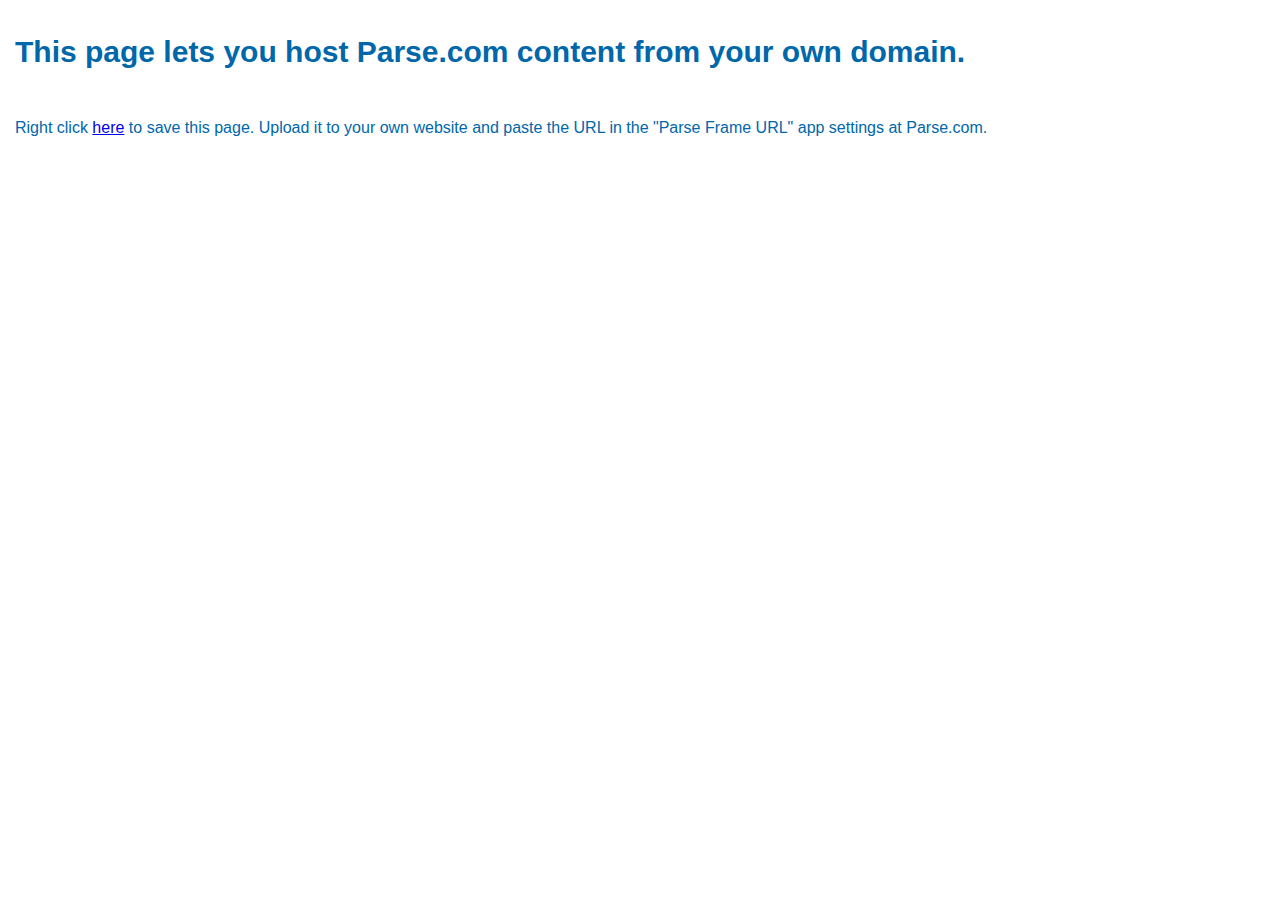
<file: user_management.html>
<!DOCTYPE html>
<html>
<!-- This page is a passthrough frame used to host a parse.com experience from your server.
     If you choose to use this feature, be sure to tell Parse where you put this page in your
     app settings page.
     In general, there should be no reason to edit the contents of this page -->
<head>
  <style type='text/css'>
    .chromeless {
      width: 100%;
      height: 100%;
      left: 0px;
      top: 0px;
      border: 0px;
      margin: 0px;
      padding: 0px;
    }
    .scrollable {
      overflow: auto;
    }
    .noscroll {
      overflow: hidden;
    }
    h1, p {
      padding: 15px;
      color: #0067AB;
      font: inherit;
      font-family: 'Open Sans', 'Helvetica Neue', Helvetica;
    }
    h1 {
      font-size: 30px;
      font-weight: 600;
    }
  </style>
  <script language='javascript' type='text/javascript'><!--

    window.onload = function() {
      // When there are query strings, this page is being used to pass content onto parse. Create
      // the iframe to do so. Forwards relevant query parameters onto the iFrame.
      if (window.location.search) {
        var urlParams = {};
        (function () {
            var pair, // Really a match. Index 0 is the full match; 1 & 2 are the key & val.
                tokenize = /([^&=]+)=?([^&]*)/g,
                // decodeURIComponents escapes everything but will leave +s that should be ' '
                re_space = function (s) { return decodeURIComponent(s.replace(/\+/g, " ")); },
                // Substring to cut off the leading '?'
                querystring = window.location.search.substring(1);

            while (pair = tokenize.exec(querystring))
               urlParams[re_space(pair[1])] = re_space(pair[2]);
        })();

        var base = 'https://www.parse.com';
        var link = '';
        var query = '';
        for (param in urlParams) {
          if (param == 'link') {
            link = urlParams['link'];
          } else {
            if (query != '') {
              query += "&";
            }
            query += param + '=' + encodeURIComponent(urlParams[param]);
          }
        }

        // Ensure there's a leading slash to avoid open redirect
        if (link.charAt(0) !== "/") {
          link = "/" + link;
        }

        var iframe = document.createElement('iframe');
        iframe.setAttribute('src', base + link + '?' + query);
        iframe.setAttribute('class', 'chromeless scrollable');
        document.getElementById('content').appendChild(iframe);

      // Otherwise, this page is likely being viewed by the app owner. Explain how to use it.
      } else {
        document.getElementById('content').innerHTML = 
          '<h1>This page lets you host Parse.com content from your own domain.</h1>' +
          '<p>Right click <a href="' + window.location.pathname + '">here</a> to save this page. ' +
          'Upload it to your own website and paste the URL in the "Parse Frame URL" ' +
          'app settings at Parse.com.</p>';
      }
    }
    //-->
  </script>
</head>
<body class='chromeless noscroll'>
  <noscript>We apologize, but user management requires javascript</noscript>
  <div id='content' class='chromeless noscroll'></div>
</body>
</html>
</file>
<file: css/main.css>
/* ==========================================================================
   HTML5 Boilerplate styles - h5bp.com (generated via initializr.com)
   ========================================================================== */

*, *:before, *:after {
  -moz-box-sizing: border-box; -webkit-box-sizing: border-box; box-sizing: border-box;
 }

html,
button,
input,
select,
textarea {
    color: #222;
}

body {
    font-size: 1em;
    line-height: 1.4;
    background: #d05b4b;
    color: #eee;
    font-family: 'Avenir Next', Futura, Corbel, sans-serif;
    position: relative;
    height: 100%;
    width: 100%;
}

::-moz-selection {
    background: #b3d4fc;
    text-shadow: none;
}

::selection {
    background: #b3d4fc;
    text-shadow: none;
}

hr {
    display: block;
    height: 1px;
    border: 0;
    border-top: 1px solid #ba4e3f;
    /*margin: 0;*/
    text-align: center;
    margin-top: 2em;
    margin-bottom: 1em;
}

img {
    vertical-align: middle;
}

fieldset {
    border: 0;
    margin: 0;
    padding: 0;
}

textarea {
    resize: vertical;
}

.chromeframe {
    margin: 0.2em 0;
    background: #ccc;
    color: #000;
    padding: 0.2em 0;
}

p {
	margin: 0 0 1em;
}


/* ==========================================================================
   Author's custom styles
   ========================================================================== */

h1, h2, h3, h4, h5, h6 {
	font-family: 'Amatic SC', cursive;
	font-weight: normal;
}

header {
	margin: 0 auto;
	width: 100%;
	max-width: 640px;
	padding: 0px;
	text-align: center;
}

header h1 {
	text-indent: -9999px;
	display: block;
	max-width: 100%;
	float: left;
	
	background-position: center center !important;
	background-repeat: no-repeat;
}

header img {
  max-width: 80%;

}

@media (-webkit-min-device-pixel-ratio: 2), (min-resolution: 192dpi) { 
    header h1 {
		background: url('../img/logo@2x.png') no-repeat center center;
		background-size: 262px 131px;
		}
}

header .mascots {
	display: block;
	width: 151px;
	height: 141px;
	max-width: 100%;
	margin: 10px 0 0;
	float: right;
	background: url('../img/mascots.png') no-repeat;
	
	background-size: cover;
	background-position: center center !important;
	background-repeat: no-repeat;
}

@media (-webkit-min-device-pixel-ratio: 2), (min-resolution: 192dpi) { 
    header .mascots {
		background: url('../img/mascots@2x.png') no-repeat;
		background-size: 151px 141px;
		}
}



.content {
	margin: 20px auto;
	padding: 10px;
	width: 100%;
	max-width: 768px;
	text-align: center;
	clear: both;
}

.content a {
	color: #eee;
}

.longcontent a {
  color: #eee;
}

.content h2 {
	font-size: 48px;
	padding: 0;
	margin: 10px 0 0;
}

.longcontent {
  margin: 20px auto;
	padding: 10px;
	width: 100%;
	max-width: 768px;
	clear: both;
}

.longcontent h2 {
	font-size: 48px;
	padding: 0;
	margin: 10px 0 0;
}

.content table {
  margin-left:auto; 
  margin-right:auto;
  margin-bottom: 20px;
  border-collapse: separate;
  border-spacing: 20px 0px;
}

.content table td {
  font-size: 12px;
  text-align: left;
}

.content table .tableHeading {
  padding: 20px 0 5px 0;
  font-size: 18px;
  text-align: center;
}

.specialThanks {
  font-size: 12px;
  }

.ipad {
	width: 100%;
	height: 349px;
	margin: 0;
	padding: 22px 0 0;
	background: url('../img/ipad-mini.png') no-repeat center center;
	background-size: 586px 349px;
	position: relative;
}

@media (-webkit-min-device-pixel-ratio: 2), (min-resolution: 192dpi) { 
    .ipad {
		background: url('../img/ipad-mini@2x.png') no-repeat center center;
		background-size: 586px 349px;
		}
}

.ipad .screen {
	background: #323232;
	width: 399px;
	height: 302px;
	margin: 0 auto 0;
}

.column {
	width: 50%;
	float: left;
	color: #333;
	font-size: 18px;
	padding: 0 15px 15px;
	font-weight: 400;
}

.column.full {
	width: 100%;
}

.action {
	color: #eee;
	padding: 0;
	margin: 0;
}

.bold {
	font-weight:bold;
}

.social {
    list-style:none;
    margin:0 auto;
    line-height:2;
}

.social li {
  float: left;
}

.button {
	background: none;
	color: #EEE;
	font-family: 'Amatic SC', cursive;
	font-size: 30px;
	border: none;
	padding: 0;
	margin: 0;
	text-decoration: none;
	position: relative;
	top: 8px;
}

.button:hover {
	color: #FFF;
	text-decoration: underline;
}

input {
	font-family: Futura, Corbel, sans-serif;
	font-size: 15px;
	padding: 5px 0px;
	background: #fff;
	border: none;
	border-radius: 30px;
	text-align: center;
	margin: -15px 0 0;
	position: relative;
	color: #d05b4b;
}

input.email {
	border: 2px solid #aaa;
	outline: none;
	width: 200px;
}

input.email:hover {
	border: 2px solid #666;
	color: #d05b4b;
}

input.email:active {
	border: 2px solid #666;
	color: #d05b4b;
}

input:focus::-webkit-input-placeholder {
    color: transparent;
}

.twitter {
	padding: 20px 20px 20px 70px;
	background: url('../img/twitter.png') no-repeat left center;
}
@media (-webkit-min-device-pixel-ratio: 2), (min-resolution: 192dpi) { 
    .twitter {
		background: url('../img/twitter@2x.png') no-repeat left center;
		background-size: 57px 46px;
		}
}

.facebook {
	padding: 20px 10px 20px 40px;
	background: url('../img/facebook.png') no-repeat left center;	
}

.pinterest {
	padding: 20px 20px 20px 60px;
	background: url('../img/pinterest.png') no-repeat left center;	
}
@media (-webkit-min-device-pixel-ratio: 2), (min-resolution: 192dpi) { 
    .pinterest {
		background: url('../img/pinterest@2x.png') no-repeat left center;
		background-size: 46px 46px;
		}
}

.googleplus {
	padding: 20px 10px 20px 60px;
	background: url('../img/googleplus.png') no-repeat left center;		
}


footer {
	color: #fff;
	background: #666;
	width: 100%;
	padding: 15px;
	margin: 0 0 0;
	min-height: 150px;
	clear: both;
	font-weight: 200;
	font-size: 18px;
	text-align: center;
}

footer a {
	font-family: 'Amatic SC', cursive;
	font-size: 30px;
	color: #d05b4b;
	text-decoration: none;
}

footer a:hover {
	color: #d05b4b;
	text-decoration: underline;
}

.cmf {
	width: 100%;
	height: 40px;
	display: block;
	background: url('../img/cmf.png') no-repeat center center;
	background-size: 158px 38px;
}

@media (-webkit-min-device-pixel-ratio: 2), (min-resolution: 192dpi) { 
    .cmf {
		background: url('../img/cmf@2x.png') no-repeat center center;
		background-size: 158px 38px;
		}
}


/* Narrow */

@media all and (max-width: 640px) {
 
	header .mascots {
		display: none;
	}
	
	header h1 {
		width: 80%;
		/*margin: 0 10%;*/
		margin: 0;
		padding: 0;
		background-size: contain;
	}
	
	.content h2 {
		font-size: 36px;
	}
	
	.ipad {
		background-size: contain;
		height: 250px;
		padding: 12px 0 0;
	}
	
	.ipad .screen {
		width: 207px;
		height: 156px;
	}
		
	.column {
		width: 100%;
	}
	
}

@media all and (max-width: 640px) {
	.ipad {
		background-size: contain;
		height: 180px;
	}

}







/* ==========================================================================
   Media Queries
   ========================================================================== */

@media only screen and (min-width: 35em) {

}

@media print,
       (-o-min-device-pixel-ratio: 5/4),
       (-webkit-min-device-pixel-ratio: 1.25),
       (min-resolution: 120dpi) {

}

/* ==========================================================================
   Helper classes
   ========================================================================== */

.ir {
    background-color: transparent;
    border: 0;
    overflow: hidden;
    *text-indent: -9999px;
}

.ir:before {
    content: "";
    display: block;
    width: 0;
    height: 150%;
}

.hidden {
    display: none !important;
    visibility: hidden;
}

.visuallyhidden {
    border: 0;
    clip: rect(0 0 0 0);
    height: 1px;
    margin: -1px;
    overflow: hidden;
    padding: 0;
    position: absolute;
    width: 1px;
}

.visuallyhidden.focusable:active,
.visuallyhidden.focusable:focus {
    clip: auto;
    height: auto;
    margin: 0;
    overflow: visible;
    position: static;
    width: auto;
}

.invisible {
    visibility: hidden;
}

.clearfix:before,
.clearfix:after {
    content: " ";
    display: table;
}

.clearfix:after {
    clear: both;
}

.clearfix {
    *zoom: 1;
}

/* ==========================================================================
   Print styles
   ========================================================================== */

@media print {
    * {
        background: transparent !important;
        color: #000 !important; /* Black prints faster: h5bp.com/s */
        box-shadow: none !important;
        text-shadow: none !important;
    }

    a,
    a:visited {
        text-decoration: underline;
    }

    a[href]:after {
        content: " (" attr(href) ")";
    }

    abbr[title]:after {
        content: " (" attr(title) ")";
    }

    /*
     * Don't show links for images, or javascript/internal links
     */

    .ir a:after,
    a[href^="javascript:"]:after,
    a[href^="#"]:after {
        content: "";
    }

    pre,
    blockquote {
        border: 1px solid #999;
        page-break-inside: avoid;
    }

    thead {
        display: table-header-group; /* h5bp.com/t */
    }

    tr,
    img {
        page-break-inside: avoid;
    }

    img {
        max-width: 100% !important;
    }

    @page {
        margin: 0.5cm;
    }

    p,
    h2,
    h3 {
        orphans: 3;
        widows: 3;
    }

    h2,
    h3 {
        page-break-after: avoid;
    }
}
</file>
